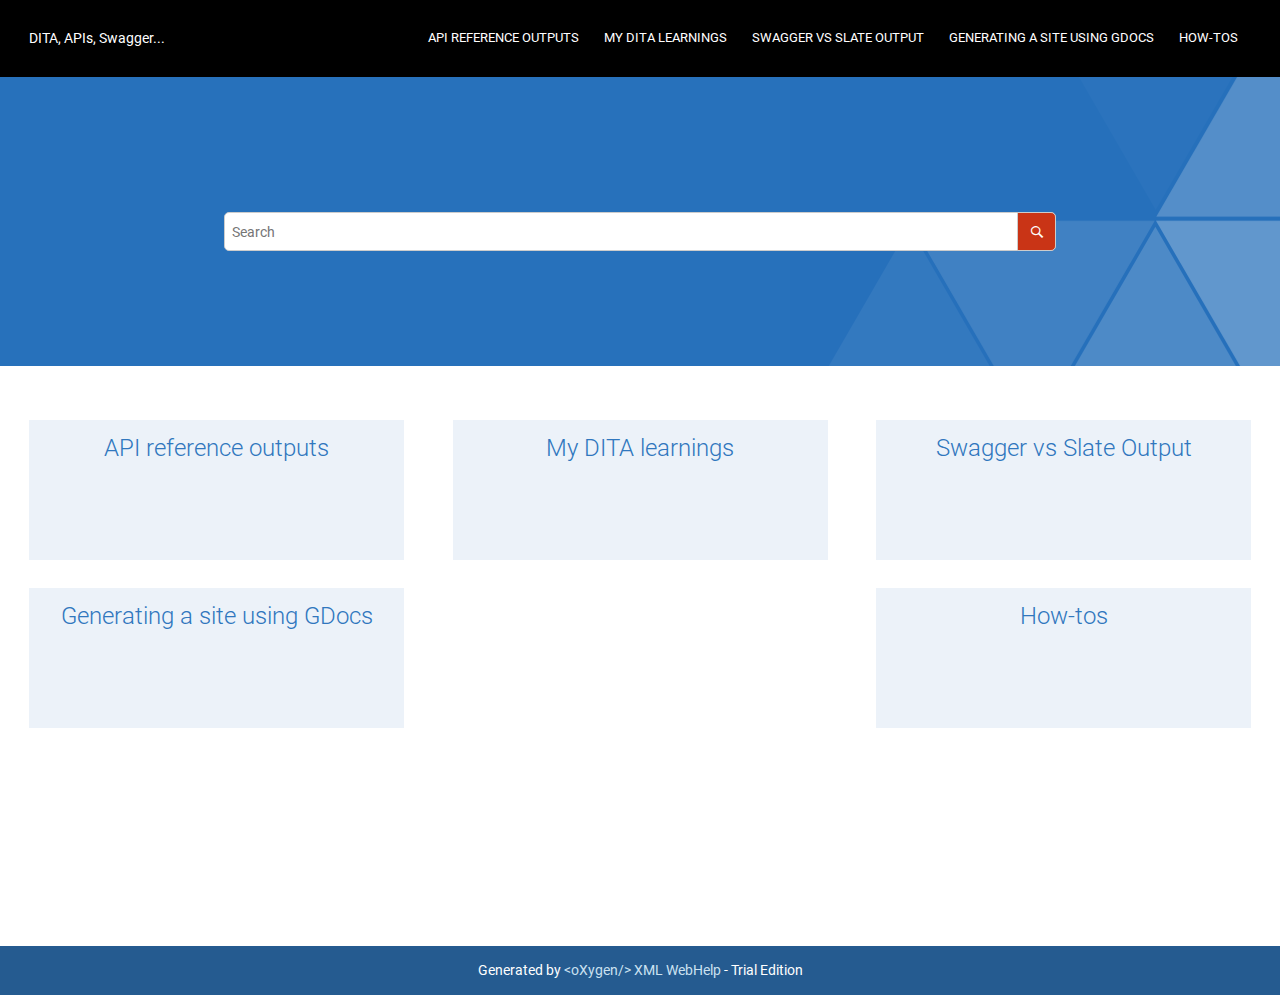
<file: out/webhelp-responsive/oxygen-webhelp/index.html>
<!DOCTYPE html SYSTEM "about:legacy-compat">
<!--
    
Oxygen WebHelp Plugin
Copyright (c) 1998-2018 Syncro Soft SRL, Romania.  All rights reserved.

-->

<html xmlns="http://www.w3.org/1999/xhtml">
    <head>
        <title>WebHelp</title>
			<meta http-equiv="REFRESH" content="0; url=../"/>
    </head>
    <body>            
            Current generated project :            
            <!-- to be generated  -->
<div id="productInfo" style="display:none;">
	<span id="oxy_productid">${webhelp.product.id}</span>
	<span id="oxy_productVersion">${webhelp.product.version}</span>
</div>
<!-- /to be generated  -->
                 
  	<script type="text/javascript">
          var pageSearch = window.location.href;
          var pageWSearch = pageSearch.replace(window.location.search,"");
          pageWSearch = pageWSearch.replace(window.location.hash,"");
          var url=pageWSearch.split("/");
          var newUrl="";
          for ( var i = 0; i < url.length; i++) {
          	if (url[i]=='oxygen-webhelp'){
          		break;
          	}else{    	    		
      				newUrl=newUrl+url[i]+"/";
          	}
      		}    
          document.location=newUrl;
      </script>
    </body>
</html>
</file>
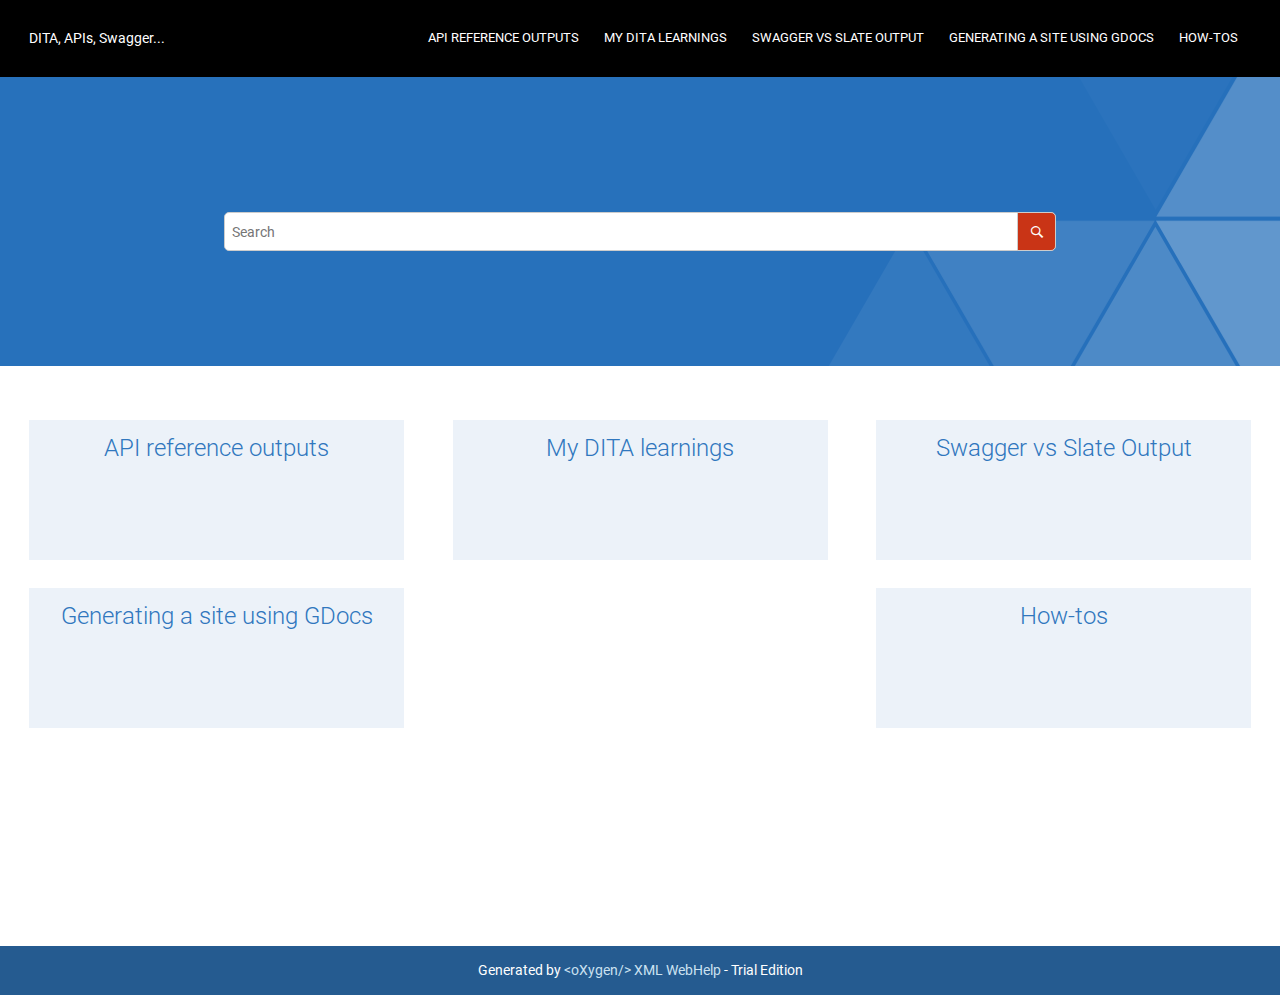
<file: out/webhelp-responsive/oxygen-webhelp/app/search/stemmers/index.html>
<!DOCTYPE html SYSTEM "about:legacy-compat">
<!--
    
Oxygen WebHelp Plugin
Copyright (c) 1998-2016 Syncro Soft SRL, Romania.  All rights reserved.

-->

<html xmlns="http://www.w3.org/1999/xhtml">
    <head>
        <title>WebHelp</title>
			<meta http-equiv="REFRESH" content="0; url=../../"/>        
    </head>
    <body>            
            Current generated project :
            <!-- to be generated  -->
<div id="productInfo" style="display:none;">
	<span id="oxy_productid">@PRODUCT_ID@</span>
	<span id="oxy_productVersion">@PRODUCT_VERSION@</span>
</div>
<!-- /to be generated  -->
                 
	<script type="text/javascript">
        var pageSearch = window.location.href;
        var pageWSearch = pageSearch.replace(window.location.search,"");
        pageWSearch = pageWSearch.replace(window.location.hash,"");
        var url=pageWSearch.split("/");
        var newUrl="";
        for ( var i = 0; i < url.length; i++) {
        	if (url[i]=='oxygen-webhelp'){
        		break;
        	}else{    	    		
    				newUrl=newUrl+url[i]+"/";
        	}
    		}    
        document.location=newUrl;
    </script>
                                              
    </body>
</html>
</file>
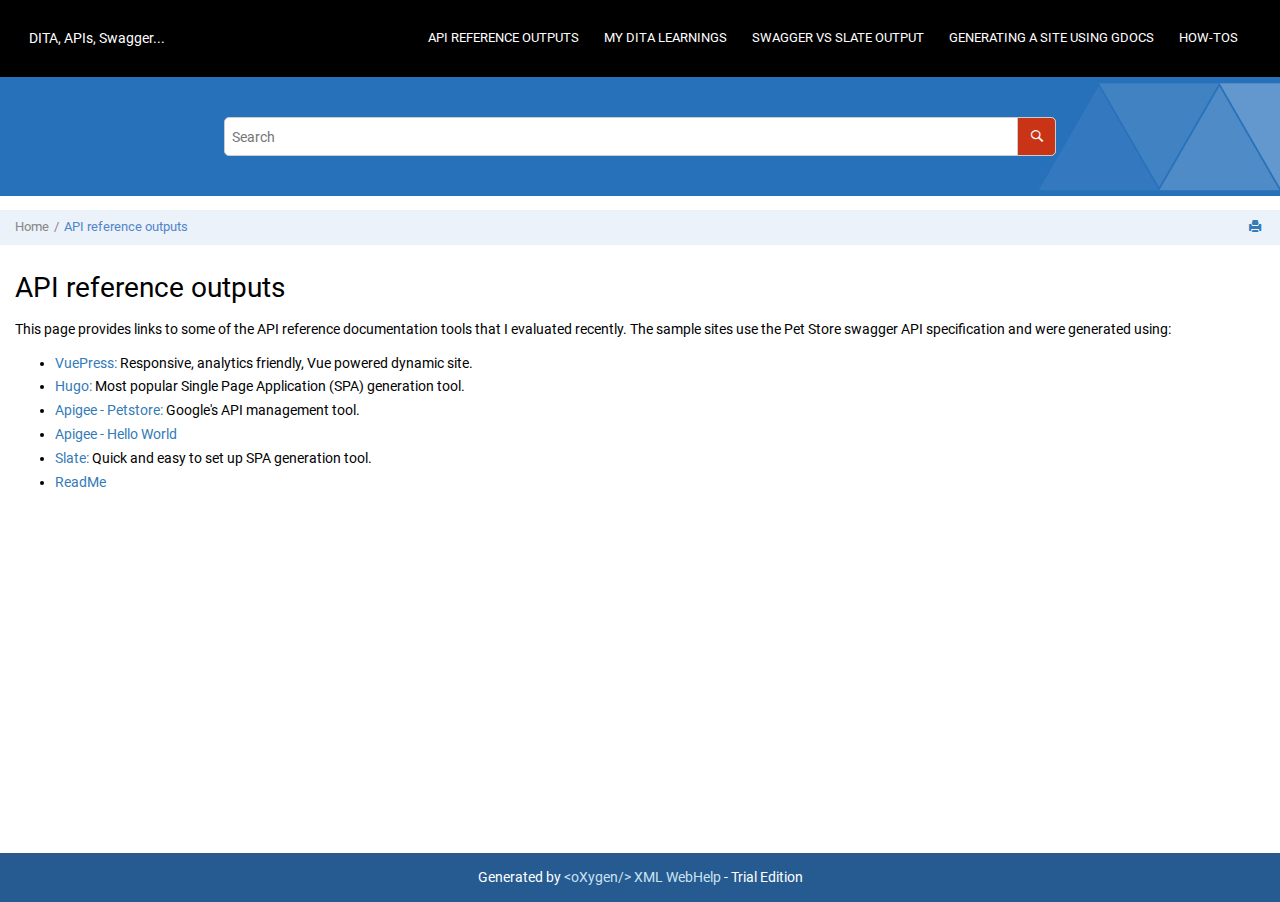
<file: out/webhelp-responsive/apiexamples.html>
<!DOCTYPE html
  SYSTEM "about:legacy-compat">
<html xmlns="http://www.w3.org/1999/xhtml" xmlns:whc="http://www.oxygenxml.com/webhelp/components" xml:lang="en" lang="en" whc:version="22.0">
    <head><meta http-equiv="Content-Type" content="text/html; charset=UTF-8" /><meta name="viewport" content="width=device-width, initial-scale=1.0" /><meta http-equiv="X-UA-Compatible" content="IE=edge,chrome=1" /><meta charset="UTF-8" /><meta name="DC.rights.owner" content="(C) Copyright 2021" /><meta name="copyright" content="(C) Copyright 2021" /><meta name="generator" content="DITA-OT" /><meta name="DC.type" content="concept" /><meta name="description" content="This page provides links to some of the API reference documentation tools that I evaluated recently. The sample sites use the Pet Store swagger API specification and were generated using: VuePress: ..." /><meta name="DC.format" content="HTML5" /><meta name="DC.identifier" content="concept_lrd_r1l_nfb" />        
      <title>API reference outputs</title><!--  Generated with Oxygen version 23.1, build number 2021030117.  --><meta name="wh-path2root" content="" /><meta name="wh-toc-id" content="concept_lrd_r1l_nfb-d172e14" /><meta name="wh-source-relpath" content="apiexamples.dita" /><meta name="wh-out-relpath" content="apiexamples.html" />
    <!-- Latest compiled and minified Bootstrap CSS -->
    <link rel="stylesheet" type="text/css" href="./oxygen-webhelp/lib/bootstrap/css/bootstrap.min.css" />
    
    <link rel="stylesheet" href="./oxygen-webhelp/lib/jquery-ui/jquery-ui.min.css" />
    
    <!-- Template default styles  -->
    <link rel="stylesheet" type="text/css" href="./oxygen-webhelp/app/topic-page.css?buildId=2021030117" />
    
    
    <script type="text/javascript" src="./oxygen-webhelp/lib/jquery/jquery-3.5.1.min.js"><!----></script>
    
    <script data-main="./oxygen-webhelp/app/topic-page.js" src="./oxygen-webhelp/lib/requirejs/require.js"></script>
<link rel="stylesheet" type="text/css" href="oxygen-webhelp/template/oxygen.css?buildId=2021030117" /><link rel="stylesheet" type="text/css" href="oxygen-webhelp/template/notes.css?buildId=2021030117" /></head>

    <body id="concept_lrd_r1l_nfb" class="wh_topic_page frmBody">
        <a href="#wh_topic_body" class="sr-only sr-only-focusable">
            Jump to main content
        </a>
        
        
        
        
        <header class="navbar navbar-default wh_header" whc:version="23.1">
    <div class="container-fluid">
        <div class="wh_header_flex_container navbar-nav navbar-expand-md navbar-dark">
            <div class="wh_logo_and_publication_title_container">
                <div class="wh_logo_and_publication_title">
                    
                    <!--
                            This component will be generated when the next parameters are specified in the transformation scenario:
                            'webhelp.logo.image' and 'webhelp.logo.image.target.url'.
                            See: http://oxygenxml.com/doc/versions/17.1/ug-editor/#topics/dita_webhelp_output.html.
                    -->
                    
                    <div class=" wh_publication_title "><a href="index.html"><span class="booktitle">  <span class="ph mainbooktitle">DITA, APIs, Swagger...</span>  </span></a></div>
                    
                </div>
                
                <!-- The menu button for mobile devices is copied in the output only when the 'webhelp.show.top.menu' parameter is set to 'yes' -->
                <button type="button" data-target="#wh_top_menu_and_indexterms_link" id="wh_menu_mobile_button" data-toggle="collapse" class="navbar-toggler collapsed wh_toggle_button" aria-expanded="false" aria-label="Toggle menu" aria-controls="wh_top_menu_and_indexterms_link">
                    <span class="navbar-toggler-icon"></span>
                </button>
            </div>

            <div class="wh_top_menu_and_indexterms_link collapse navbar-collapse" id="wh_top_menu_and_indexterms_link">
                
                <nav class=" wh_top_menu " aria-label="Menu Container"><ul xmlns:xhtml="http://www.w3.org/1999/xhtml" role="menubar" aria-label="Menu"><li role="menuitem"><span id="concept_lrd_r1l_nfb-d172e14-mi" data-tocid="concept_lrd_r1l_nfb-d172e14" data-state="leaf" class=" topicref " data-id="concept_lrd_r1l_nfb"><span class="title"><a href="apiexamples.html">API reference outputs</a></span></span></li><li role="menuitem"><span id="concept_lrd_r1l_nfb-d172e25-mi" data-tocid="concept_lrd_r1l_nfb-d172e25" data-state="leaf" class=" topicref " data-id="concept_lrd_r1l_nfb"><span class="title"><a href="introduction.html">My DITA learnings</a></span></span></li><li role="menuitem"><span id="concept_zwy_czf_nhb-d172e36-mi" data-tocid="concept_zwy_czf_nhb-d172e36" data-state="leaf" class=" topicref " data-id="concept_zwy_czf_nhb"><span class="title"><a href="swaggervsslate.html">Swagger vs Slate Output </a></span></span></li><li role="menuitem"><span id="concept_rzv_vcg_nhb-d172e47-mi" data-tocid="concept_rzv_vcg_nhb-d172e47" data-state="leaf" class=" topicref " data-id="concept_rzv_vcg_nhb"><span class="title"><a href="librarydemo.html">Generating a site using GDocs</a></span></span></li><li role="menuitem" aria-haspopup="true" aria-expanded="false" class="has-children"><span id="concept_xlk_2bl_nfb-d172e59-mi" data-tocid="concept_xlk_2bl_nfb-d172e59" data-state="not-ready" class=" topicref " data-id="concept_xlk_2bl_nfb"><span class="title"><a href="how-tos.html">How-tos</a></span></span></li></ul></nav>
                
                
            </div>
        </div>
    </div>
</header>
        
        
         
        
        <!-- Search form -->
        <div class=" wh_search_input navbar-form wh_topic_page_search search " role="form">
            
            
            
            <form id="searchForm" method="get" role="search" action="search.html"><div><input type="search" placeholder="Search " class="wh_search_textfield" id="textToSearch" name="searchQuery" aria-label="Search query" required="required" /><button type="submit" class="wh_search_button" aria-label="Search"><span class="search_input_text">Search</span></button></div></form>
            
            
            
        </div>
        
        <div class="container-fluid" id="wh_topic_container">
            <div class="row">

                <nav class="wh_tools d-print-none navbar-expand-md" aria-label="Tools">
                    
                    <div data-tooltip-position="bottom" class=" wh_breadcrumb "><ol xmlns:html="http://www.w3.org/1999/xhtml" class="d-print-none"><li><span class="home"><a href="index.html"><span>Home</span></a></span></li><li class="active"><span class="topicref" data-id="concept_lrd_r1l_nfb"><span class="title"><a href="apiexamples.html">API reference outputs</a><span class="wh-tooltip"><p xmlns:toc="http://www.oxygenxml.com/ns/webhelp/toc" xmlns:xhtml="http://www.w3.org/1999/xhtml" class="shortdesc"></p></span></span></span></li></ol></div>
                    
                    
                    
                    <div class="wh_right_tools">
                        <button class="wh_hide_highlight" aria-label="Toggle search highlights" title="Toggle search highlights"></button>
                        <button class="webhelp_expand_collapse_sections" data-next-state="collapsed" aria-label="Collapse sections" title="Collapse sections"></button>
                        <div class=" wh_navigation_links "><span id="topic_navigation_links" class="navheader"></span></div>
                        
                        <!-- External resource link -->
                        
                        
                        <div class=" wh_print_link print d-none d-md-inline-block "><button onClick="window.print()" title="Print this page" aria-label="Print this page"></button></div>
                        
                        <!-- Expand/Collapse publishing TOC 
                             The menu button for mobile devices is copied in the output only when the publication TOC is available
                        -->
                        
                    </div>
                    
                </nav>
            </div>
            
            
            
            
            <div class="wh_content_area">
                <div class="row">
                    
                    
                    <div class="col-12" id="wh_topic_body">
                        
                        <div class=" wh_topic_content body "><main role="main"><article role="article" aria-labelledby="ariaid-title1">
    <h1 class="- topic/title title topictitle1" id="ariaid-title1">API reference outputs</h1>

    
    <div class="- topic/body concept/conbody body conbody"><p class="- topic/shortdesc shortdesc"></p>
        <p class="- topic/p p">This page provides links to some of the API reference documentation tools that I evaluated recently. The sample sites use the Pet Store swagger API specification and were generated using:</p>
        <ul class="- topic/ul ul">
            <li class="- topic/li li"><a class="- topic/xref xref" href="https://samuelthomasster.github.io/vuepressdocs/" target="_blank" rel="external noopener">VuePress:</a> Responsive, analytics friendly, Vue powered dynamic site.</li>
            <li class="- topic/li li"><a class="- topic/xref xref" href="https://samuelthomasster.github.io/#swagger-petstore" target="_blank" rel="external noopener">Hugo:</a> Most popular Single Page Application (SPA)
                generation tool.</li>
            <li class="- topic/li li"><a class="- topic/xref xref" href="https://samuelthomas-eval-petstoreapidocs.apigee.io/docs/swagger-petstore-api/1/routes/pets/get" target="_blank" rel="external noopener">Apigee - Petstore:</a> Google's API management
                tool.</li>
            <li class="- topic/li li"><a class="- topic/xref xref" href="https://samuelthomas-eval-helloworld.apigee.io/docs/hello-world/1/routes/get" target="_blank" rel="external noopener">Apigee - Hello World</a></li>
            <li class="- topic/li li"><a class="- topic/xref xref" href="https://samuelthomasster.github.io/apidocs/" target="_blank" rel="external noopener">Slate:</a> Quick and easy to set up SPA generation tool.</li>
            <li class="- topic/li li"><a class="- topic/xref xref" href="https://petstoreapidocs.readme.io/reference#getting-started-with-your-api" target="_blank" rel="external noopener">ReadMe</a></li>
        </ul>

    </div>
</article></main></div>
                        
                        
                        
                        
                        
                        
                        
                    </div>
                    
                </div>
            </div>
            
            
            
        </div> 
        <footer class="navbar navbar-default wh_footer" whc:version="23.1">
  <div class=" footer-container mx-auto ">
    Generated by <a class="oxyFooter" href="http://www.oxygenxml.com/xml_webhelp.html" target="_blank">&lt;oXygen/&gt; XML WebHelp</a> - Trial Edition
  </div>
</footer>
        
        <div id="go2top" class="d-print-none">
            <span class="oxy-icon oxy-icon-up"></span>
        </div>
        
        <!-- The modal container for images -->
        <div id="modal_img_large" class="modal">
            <span class="close oxy-icon oxy-icon-remove"></span>
            <!-- Modal Content (The Image) -->
            <img class="modal-content" id="modal-img" alt="" />
            <!-- Modal Caption (Image Text) -->
            <div id="caption"></div>
        </div>
        
        
        
    </body>
</html>
</file>
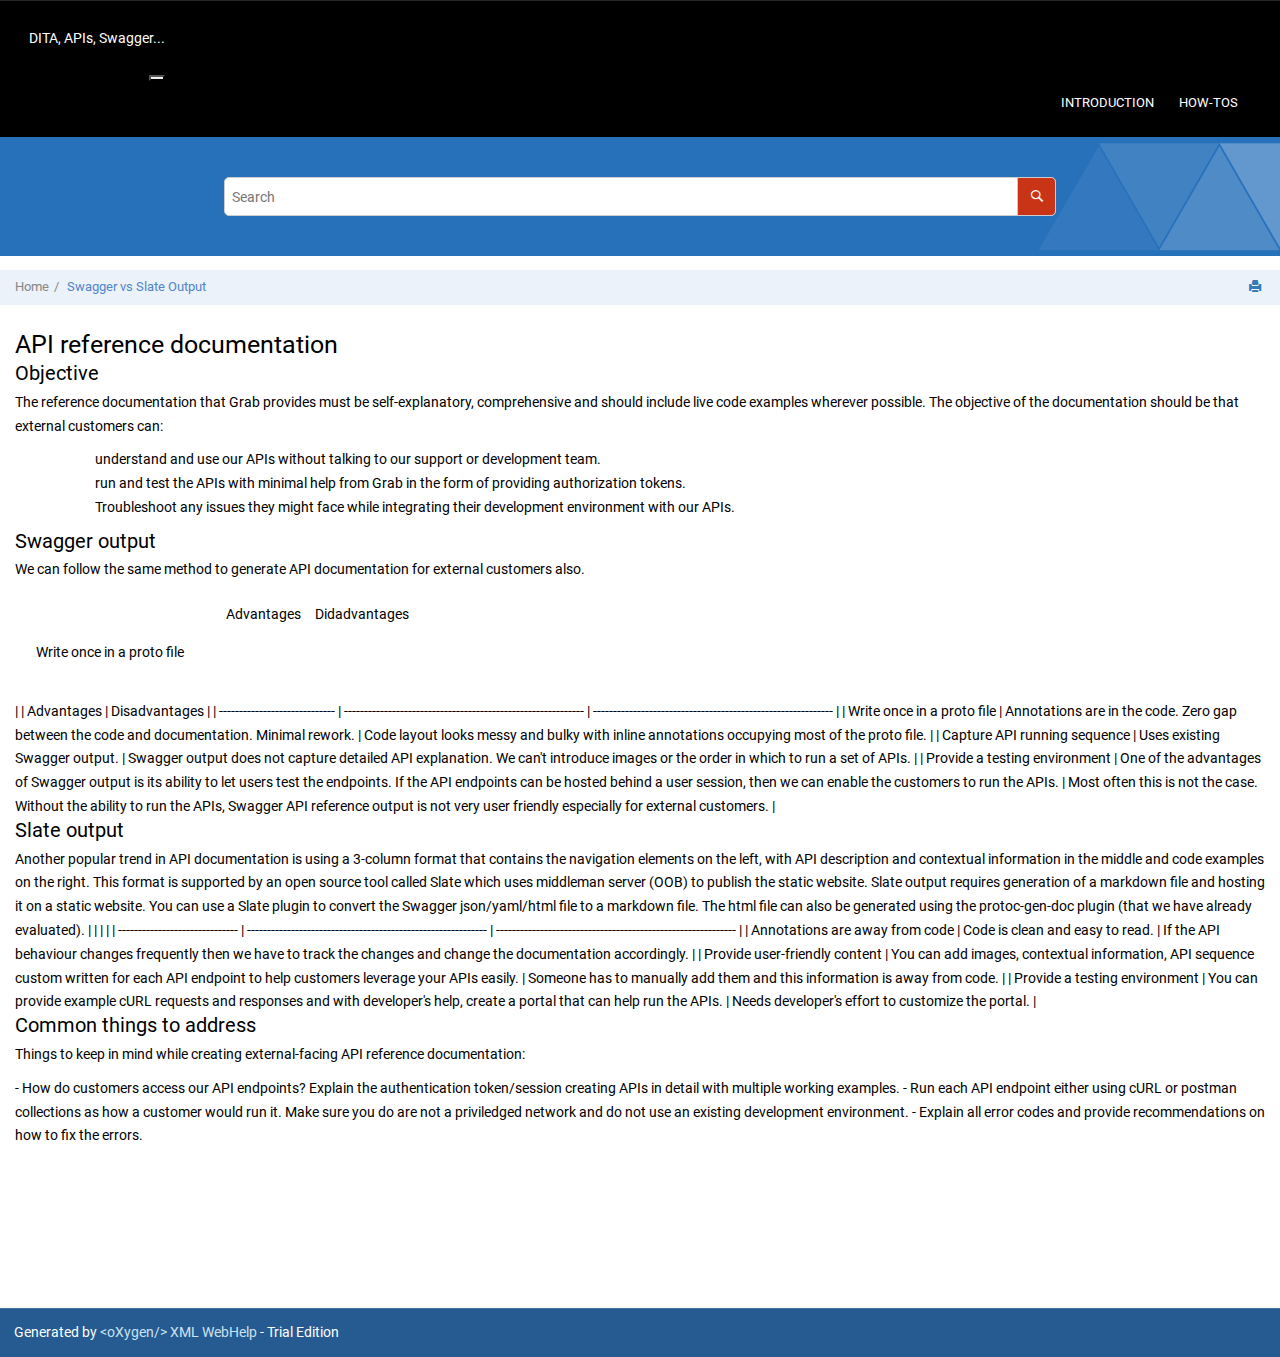
<file: out/webhelp-responsive/apiswaggervsslate.html>
<!DOCTYPE html
  PUBLIC "" "about:legacy-compat">
<html xmlns="http://www.w3.org/1999/xhtml" xmlns:whc="http://www.oxygenxml.com/webhelp/components" xml:lang="en" lang="en">
    <head><meta http-equiv="Content-Type" content="text/html; charset=UTF-8" /><meta name="viewport" content="width=device-width, initial-scale=1.0" /><meta charset="UTF-8" /><meta name="copyright" content="(C) Copyright 2018" /><meta name="DC.rights.owner" content="(C) Copyright 2018" /><meta name="DC.Type" content="concept" /><meta name="description" content="This page captures some of my DITA learnings in the hopes of helping others use DITA. DITA is a framework that helps writers contribute to a specific writing project even if they are in different ..." /><meta name="DC.Format" content="XHTML" /><meta name="DC.Identifier" content="concept_lrd_r1l_nfb" />        
      <title>Swagger vs Slate Output</title><!--  Generated with Oxygen version 20.1-SNAPSHOT, build number 2018080803.  --><meta name="wh-path2root" content="" /><meta name="wh-toc-id" content="concept_lrd_r1l_nfb-d66e14" /><link rel="stylesheet" type="text/css" href="./oxygen-webhelp/lib/bootstrap/css/bootstrap.min.css" /><link rel="stylesheet" href="./oxygen-webhelp/lib/bootstrap/css/bootstrap-theme.min.css" /><link rel="stylesheet" href="./oxygen-webhelp/lib/jquery-ui/jquery-ui.min.css" /><link rel="stylesheet" type="text/css" href="./oxygen-webhelp/app/topic-page.css?buildId=2018080803" /><script type="text/javascript" src="./oxygen-webhelp/lib/jquery/jquery-3.1.1.min.js"><!----></script><script data-main="./oxygen-webhelp/app/topic-page.js" src="./oxygen-webhelp/lib/requirejs/require.js"></script><link rel="stylesheet" type="text/css" href="oxygen-webhelp/template/oxygen.css?buildId=2018080803" /></head>

    <body id="swaggervsslate" class="wh_topic_page frmBody">
        <a href="#wh_topic_body" class="sr-only sr-only-focusable">Jump to main content</a>
        <!-- EXM-36950 - Expand the args.hdr parameter here -->
        
        
        
        <header class="navbar navbar-default wh_header">
    <div class="container-fluid">
        <div class="wh_header_flex_container">
            <div class="wh_logo_and_publication_title_container">
                <div class="wh_logo_and_publication_title">
                    
                    <!--
                            This component will be generated when the next parameters are specified in the transformation scenario:
                            'webhelp.logo.image' and 'webhelp.logo.image.target.url'.
                            See: http://oxygenxml.com/doc/versions/17.1/ug-editor/#topics/dita_webhelp_output.html.
                    -->
                    
                    <div class=" wh_publication_title "><a href="index.html"><span class="booktitle">  <span class="ph mainbooktitle">DITA, APIs, Swagger...</span>  </span></a></div>
                    
                </div>
                
                <!-- The menu button for mobile devices is copied in the output only when the 'webhelp.show.top.menu' parameter is set to 'yes' -->
                <button type="button" data-target="#wh_top_menu_and_indexterms_link" id="wh_menu_mobile_button" data-toggle="collapse" class="navbar-toggle collapsed wh_toggle_button" aria-expanded="false" aria-label="Toggle menu">
                    <span class="icon-bar"></span>
                    <span class="icon-bar"></span>
                    <span class="icon-bar"></span>
                </button>
            </div>

            <div class="wh_top_menu_and_indexterms_link collapse navbar-collapse" id="wh_top_menu_and_indexterms_link">
                
                <nav class=" wh_top_menu "><ul>
   <li><span data-tocid="swaggervsslatef" data-state="leaf" class=" topicref " data-id="swaggervsslate"><span class="title"><a href="introduction.html">Introduction</a></span></span></li>
   <li class="has-children"><span data-tocid="concept_xlk_2bl_nfb-d66e25" data-state="not-ready" class=" topicref " data-id="concept_xlk_2bl_nfb"><span class="title"><a href="how-tos.html">How-tos</a></span></span></li>
</ul></nav>
                
                
            </div>
        </div>
    </div>
</header>
        
        <div class=" wh_search_input "><form id="searchForm" method="get" role="search" action="search.html"><div><input type="search" placeholder="Search " class="wh_search_textfield" id="textToSearch" name="searchQuery" aria-label="Search query" /><button type="submit" class="wh_search_button" aria-label="Search"><span>Search</span></button></div><script><!--
                                    $(document).ready(function () {
                                        $('#searchForm').submit(function (e) {
                                            if ($('.wh_search_textfield').val().length < 1) {
                                                e.preventDefault();
                                            }
                                        });
                                    });
                                --></script></form></div>
        
        <div class="container-fluid">
            <div class="row">

                <nav class="wh_tools hidden-print">
                    <div data-tooltip-position="bottom" class=" wh_breadcrumb "><ol xmlns:html="http://www.w3.org/1999/xhtml" class="hidden-print"><li><span class="home"><a href="index.html"><span>Home</span></a></span></li>
   <li class="active"><span class="topicref" data-id="concept_lrd_r1l_nfb"><span class="title"><a href="apiswaggervsslate.html">Swagger vs Slate Output</a><span class="wh-tooltip">
               
               <p xmlns:xhtml="http://www.w3.org/1999/xhtml" xmlns:toc="http://www.oxygenxml.com/ns/webhelp/toc" class="shortdesc"></p>
               </span></span></span></li>
</ol></div>

                    <div class="wh_right_tools hidden-sm hidden-xs">
                        <div class=" wh_navigation_links "><span id="topic_navigation_links" class="navheader"></span></div>
                        <button class="wh_hide_highlight" aria-label="Toggle search highlights" title="Toggle search highlights"></button>
                        <button class="webhelp_expand_collapse_sections" data-next-state="collapsed" aria-label="Collapse sections" title="Collapse sections"></button>
                        <div class=" wh_print_link print "><button onClick="window.print()" title="Print this page" aria-label="Print this page"></button></div>
                    </div>
                </nav>
            </div>

            <div class="wh_content_area">
                <div class="row">
                    
                    
                    <div class="col-lg-12 col-md-12 col-sm-12 col-xs-12" id="wh_topic_body">
                        <div class=" wh_topic_content body "><main role="main"><article role="article" aria-labelledby="ariaid-title1">
   <h1>API reference documentation</h1>
<h2>
  Objective
</h2>
<p>The reference documentation that Grab provides must be self-explanatory, comprehensive and should include live code examples wherever possible. The objective of the documentation should be that external customers can:</p>
<ul>
<ol>understand and use our APIs without talking to our support or development team.</ol>
<ol>run and test the APIs with minimal help from Grab in the form of providing authorization tokens.</ol>
<ol>Troubleshoot any issues they might face while integrating their development environment with our APIs.</ol>
</ul>
<h2>Swagger output</h2>
<p>We can follow the same method to generate API documentation for external customers also. <p/>
<table>
  <th><td></p></td>
  <th><td>Advantages</td>
     <td>Didadvantages</td>                          
                          </th>
                          <tbody>
                            <td>Write once in a proto file </td>
                          </tbody>
    <td>
</table> 

|                               | Advantages                                                   | Disadvantages                                                |
| ----------------------------- | ------------------------------------------------------------ | ------------------------------------------------------------ |
| Write once in a proto file    | Annotations are in the code. Zero gap between the code and documentation. Minimal rework. | Code layout looks messy and bulky with inline annotations occupying most of the proto file. |
| Capture API running sequence  | Uses existing Swagger output.                                | Swagger output does not capture detailed API explanation. We can't introduce images or the order in which to run a set of APIs. |
| Provide a testing environment | One of the advantages of Swagger output is its ability to let users test the endpoints. If the API endpoints can be hosted behind a user session, then we can enable the customers to run the APIs. | Most often this is not the case. Without the ability to run the APIs, Swagger API reference output is not very user friendly especially for external customers. |

<h2>Slate output</h2>

Another popular trend in API documentation is using a 3-column format that contains the navigation elements on the left, with API description and contextual information in the middle and code examples on the right. This format is supported by an open source tool called Slate which uses middleman server (OOB) to publish the static website.

Slate output requires generation of a markdown file and hosting it on a static website. You can use a Slate plugin to convert the Swagger json/yaml/html file to a markdown file. The html file can also be generated using the protoc-gen-doc plugin (that we have already evaluated).

|                                |                                                              |                                                              |
| ------------------------------ | ------------------------------------------------------------ | ------------------------------------------------------------ |
| Annotations are away from code | Code is clean and easy to read.                              | If the API behaviour changes frequently then we have to track the changes and change the documentation accordingly. |
| Provide user-friendly content  | You can add images, contextual information, API sequence custom written for each API endpoint to help customers leverage your APIs easily. | Someone has to manually add them and this information is away from code. |
| Provide a testing environment  | You can provide example cURL requests and responses and with developer's help, create a portal that can help run the APIs. | Needs developer's effort to customize the portal.            |

<h2>Common things to address</h2>
<p>Things to keep in mind while creating external-facing API reference documentation:</p>

- How do customers access our API endpoints? Explain the authentication token/session creating APIs in detail with multiple working examples.
- Run each API endpoint either using cURL or postman collections as how a customer would run it. Make sure you do are not a priviledged network and do not use an existing development environment.
- Explain all error codes and provide recommendations on how to fix the errors. 
</article></main></div>
                        
                        
                        
                    </div>
                    
                </div>
            </div>
        </div> 
        <footer class="navbar navbar-default wh_footer">
  <div class=" footer-container text-center ">
    Generated by <a class="oxyFooter" href="http://www.oxygenxml.com/xml_webhelp.html" target="_blank">&lt;oXygen/&gt; XML WebHelp</a> - Trial Edition
  </div>
</footer>
        
        <div id="go2top">
            <span class="glyphicon glyphicon-chevron-up"></span>
        </div>
        
        <!-- The modal container for images -->
        <div id="modal_img_large" class="modal">
            <span class="close glyphicon glyphicon-remove"></span>
            <!-- Modal Content (The Image) -->
            <img class="modal-content" id="modal-img" />
            <!-- Modal Caption (Image Text) -->
            <div id="caption"></div>
        </div>
        
        <script src="./oxygen-webhelp/lib/bootstrap/js/bootstrap.min.js" type="text/javascript"></script>
        
    </body>
</file>
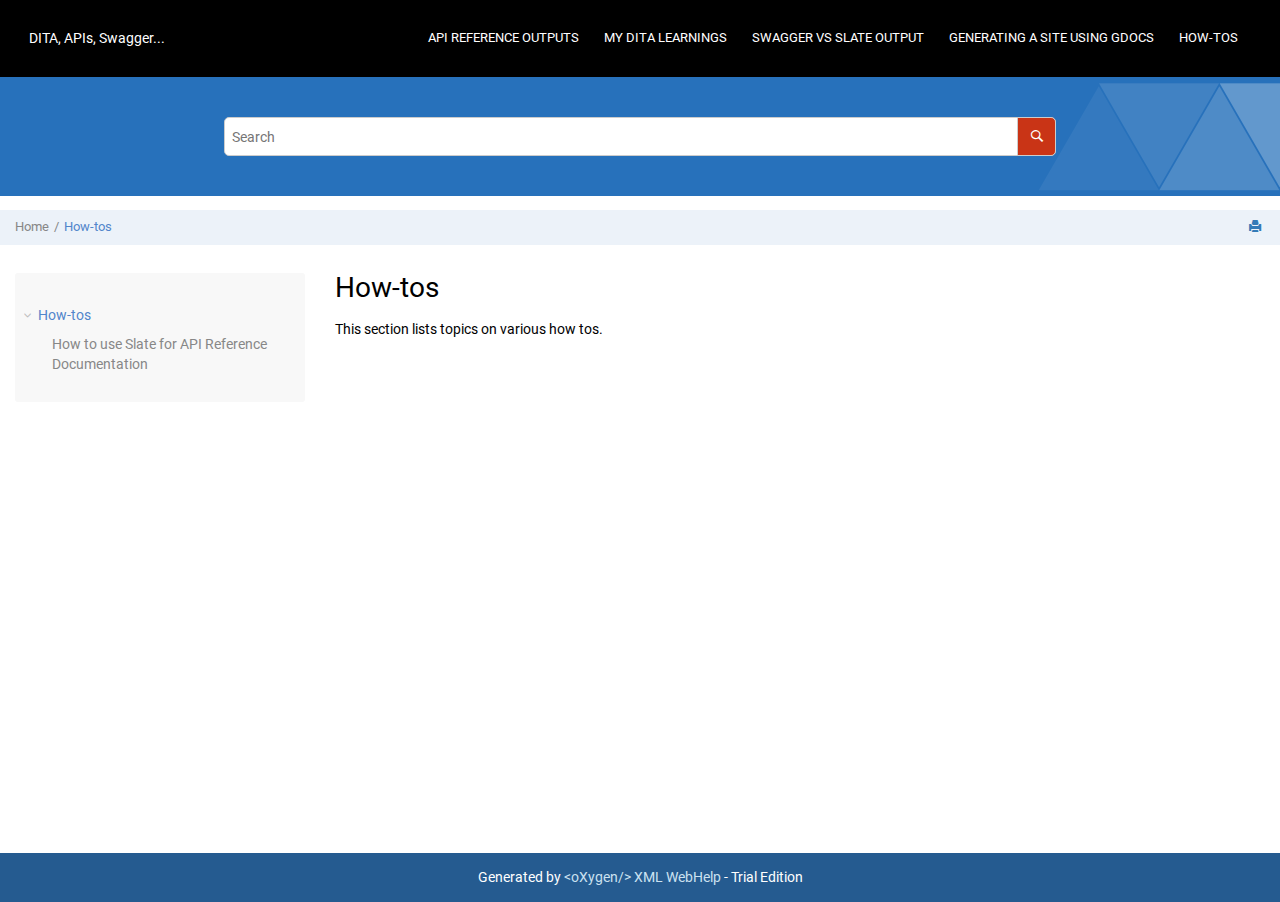
<file: out/webhelp-responsive/how-tos.html>
<!DOCTYPE html
  SYSTEM "about:legacy-compat">
<html xmlns="http://www.w3.org/1999/xhtml" xmlns:whc="http://www.oxygenxml.com/webhelp/components" xml:lang="en" lang="en" whc:version="22.0">
    <head><meta http-equiv="Content-Type" content="text/html; charset=UTF-8" /><meta name="viewport" content="width=device-width, initial-scale=1.0" /><meta http-equiv="X-UA-Compatible" content="IE=edge,chrome=1" /><meta charset="UTF-8" /><meta name="DC.rights.owner" content="(C) Copyright 2021" /><meta name="copyright" content="(C) Copyright 2021" /><meta name="generator" content="DITA-OT" /><meta name="DC.type" content="concept" /><meta name="description" content="This section lists topics on various how tos." /><meta name="DC.relation" scheme="URI" content="howtoslateapi.html" /><meta name="DC.format" content="HTML5" /><meta name="DC.identifier" content="concept_xlk_2bl_nfb" />        
      <title>How-tos</title><!--  Generated with Oxygen version 23.1, build number 2021030117.  --><meta name="wh-path2root" content="" /><meta name="wh-toc-id" content="concept_xlk_2bl_nfb-d172e59" /><meta name="wh-source-relpath" content="how-tos.dita" /><meta name="wh-out-relpath" content="how-tos.html" />
    <!-- Latest compiled and minified Bootstrap CSS -->
    <link rel="stylesheet" type="text/css" href="./oxygen-webhelp/lib/bootstrap/css/bootstrap.min.css" />
    
    <link rel="stylesheet" href="./oxygen-webhelp/lib/jquery-ui/jquery-ui.min.css" />
    
    <!-- Template default styles  -->
    <link rel="stylesheet" type="text/css" href="./oxygen-webhelp/app/topic-page.css?buildId=2021030117" />
    
    
    <script type="text/javascript" src="./oxygen-webhelp/lib/jquery/jquery-3.5.1.min.js"><!----></script>
    
    <script data-main="./oxygen-webhelp/app/topic-page.js" src="./oxygen-webhelp/lib/requirejs/require.js"></script>
<link rel="stylesheet" type="text/css" href="oxygen-webhelp/template/oxygen.css?buildId=2021030117" /><link rel="stylesheet" type="text/css" href="oxygen-webhelp/template/notes.css?buildId=2021030117" /></head>

    <body id="concept_xlk_2bl_nfb" class="wh_topic_page frmBody">
        <a href="#wh_topic_body" class="sr-only sr-only-focusable">
            Jump to main content
        </a>
        
        
        
        
        <header class="navbar navbar-default wh_header" whc:version="23.1">
    <div class="container-fluid">
        <div class="wh_header_flex_container navbar-nav navbar-expand-md navbar-dark">
            <div class="wh_logo_and_publication_title_container">
                <div class="wh_logo_and_publication_title">
                    
                    <!--
                            This component will be generated when the next parameters are specified in the transformation scenario:
                            'webhelp.logo.image' and 'webhelp.logo.image.target.url'.
                            See: http://oxygenxml.com/doc/versions/17.1/ug-editor/#topics/dita_webhelp_output.html.
                    -->
                    
                    <div class=" wh_publication_title "><a href="index.html"><span class="booktitle">  <span class="ph mainbooktitle">DITA, APIs, Swagger...</span>  </span></a></div>
                    
                </div>
                
                <!-- The menu button for mobile devices is copied in the output only when the 'webhelp.show.top.menu' parameter is set to 'yes' -->
                <button type="button" data-target="#wh_top_menu_and_indexterms_link" id="wh_menu_mobile_button" data-toggle="collapse" class="navbar-toggler collapsed wh_toggle_button" aria-expanded="false" aria-label="Toggle menu" aria-controls="wh_top_menu_and_indexterms_link">
                    <span class="navbar-toggler-icon"></span>
                </button>
            </div>

            <div class="wh_top_menu_and_indexterms_link collapse navbar-collapse" id="wh_top_menu_and_indexterms_link">
                
                <nav class=" wh_top_menu " aria-label="Menu Container"><ul xmlns:xhtml="http://www.w3.org/1999/xhtml" role="menubar" aria-label="Menu"><li role="menuitem"><span id="concept_lrd_r1l_nfb-d172e14-mi" data-tocid="concept_lrd_r1l_nfb-d172e14" data-state="leaf" class=" topicref " data-id="concept_lrd_r1l_nfb"><span class="title"><a href="apiexamples.html">API reference outputs</a></span></span></li><li role="menuitem"><span id="concept_lrd_r1l_nfb-d172e25-mi" data-tocid="concept_lrd_r1l_nfb-d172e25" data-state="leaf" class=" topicref " data-id="concept_lrd_r1l_nfb"><span class="title"><a href="introduction.html">My DITA learnings</a></span></span></li><li role="menuitem"><span id="concept_zwy_czf_nhb-d172e36-mi" data-tocid="concept_zwy_czf_nhb-d172e36" data-state="leaf" class=" topicref " data-id="concept_zwy_czf_nhb"><span class="title"><a href="swaggervsslate.html">Swagger vs Slate Output </a></span></span></li><li role="menuitem"><span id="concept_rzv_vcg_nhb-d172e47-mi" data-tocid="concept_rzv_vcg_nhb-d172e47" data-state="leaf" class=" topicref " data-id="concept_rzv_vcg_nhb"><span class="title"><a href="librarydemo.html">Generating a site using GDocs</a></span></span></li><li role="menuitem" aria-haspopup="true" aria-expanded="false" class="has-children"><span id="concept_xlk_2bl_nfb-d172e59-mi" data-tocid="concept_xlk_2bl_nfb-d172e59" data-state="not-ready" class=" topicref " data-id="concept_xlk_2bl_nfb"><span class="title"><a href="how-tos.html">How-tos</a></span></span></li></ul></nav>
                
                
            </div>
        </div>
    </div>
</header>
        
        
         
        
        <!-- Search form -->
        <div class=" wh_search_input navbar-form wh_topic_page_search search " role="form">
            
            
            
            <form id="searchForm" method="get" role="search" action="search.html"><div><input type="search" placeholder="Search " class="wh_search_textfield" id="textToSearch" name="searchQuery" aria-label="Search query" required="required" /><button type="submit" class="wh_search_button" aria-label="Search"><span class="search_input_text">Search</span></button></div></form>
            
            
            
        </div>
        
        <div class="container-fluid" id="wh_topic_container">
            <div class="row">

                <nav class="wh_tools d-print-none navbar-expand-md" aria-label="Tools">
                    
                    <div data-tooltip-position="bottom" class=" wh_breadcrumb "><ol xmlns:html="http://www.w3.org/1999/xhtml" class="d-print-none"><li><span class="home"><a href="index.html"><span>Home</span></a></span></li><li class="active"><span class="topicref" data-id="concept_xlk_2bl_nfb"><span class="title"><a href="how-tos.html">How-tos</a><span class="wh-tooltip"><p xmlns:toc="http://www.oxygenxml.com/ns/webhelp/toc" xmlns:xhtml="http://www.w3.org/1999/xhtml" class="shortdesc"></p></span></span></span></li></ol></div>
                    
                    
                    
                    <div class="wh_right_tools">
                        <button class="wh_hide_highlight" aria-label="Toggle search highlights" title="Toggle search highlights"></button>
                        <button class="webhelp_expand_collapse_sections" data-next-state="collapsed" aria-label="Collapse sections" title="Collapse sections"></button>
                        <div class=" wh_navigation_links "><span id="topic_navigation_links" class="navheader"></span></div>
                        
                        <!-- External resource link -->
                        
                        
                        <div class=" wh_print_link print d-none d-md-inline-block "><button onClick="window.print()" title="Print this page" aria-label="Print this page"></button></div>
                        
                        <!-- Expand/Collapse publishing TOC 
                             The menu button for mobile devices is copied in the output only when the publication TOC is available
                        -->
                        <button type="button" data-target="#wh_publication_toc" id="wh_toc_button" data-toggle="collapse" class="custom-toggler navbar-toggler collapsed wh_toggle_button navbar-light" aria-expanded="false" aria-label="Toggle publishing table of content" aria-controls="wh_publication_toc">
                            <span class="navbar-toggler-icon"></span>
                        </button>
                    </div>
                    
                </nav>
            </div>
            
            
            
            
            <div class="wh_content_area">
                <div class="row">
                    
                        
                        <nav id="wh_publication_toc" class="collapse col-lg-3 col-md-3 col-sm-12 d-md-block d-print-none" aria-label="Table of Contents Container">
                            <div class=" wh_publication_toc " data-tooltip-position="right"><ul role="tree" aria-label="Table of Contents"><span class="expand-button-action-labels"><span id="button-expand-action" aria-label="Expand"></span><span id="button-collapse-action" aria-label="Collapse"></span><span id="button-pending-action" aria-label="Pending"></span></span><li role="treeitem" aria-expanded="true" class="active"><span data-tocid="concept_xlk_2bl_nfb-d172e59" class="topicref" data-id="concept_xlk_2bl_nfb" data-state="expanded"><span role="button" tabindex="0" aria-labelledby="button-collapse-action concept_xlk_2bl_nfb-d172e59-link" class="wh-expand-btn"></span><span class="title"><a href="how-tos.html" id="concept_xlk_2bl_nfb-d172e59-link">How-tos</a><span class="wh-tooltip"><p xmlns:toc="http://www.oxygenxml.com/ns/webhelp/toc" xmlns:xhtml="http://www.w3.org/1999/xhtml" class="shortdesc"></p></span></span></span><ul role="group" class="navbar-nav nav-list"><li role="treeitem"><span data-tocid="task_mb5_f2l_nfb-d172e69" class="topicref" data-id="task_mb5_f2l_nfb" data-state="leaf"><span role="button" class="wh-expand-btn"></span><span class="title"><a href="howtoslateapi.html" id="task_mb5_f2l_nfb-d172e69-link">How to use Slate for API Reference Documentation</a><span class="wh-tooltip"><p xmlns:toc="http://www.oxygenxml.com/ns/webhelp/toc" xmlns:xhtml="http://www.w3.org/1999/xhtml" class="shortdesc">Lists the high-level steps to use Slate for your API reference         documentation</p></span></span></span></li></ul></li></ul></div>
                        </nav>
                        
                    
                    
                    <div class="col-lg-9 col-md-9 col-sm-12" id="wh_topic_body">
                        
                        <div class=" wh_topic_content body "><main role="main"><article role="article" aria-labelledby="ariaid-title1">
    <h1 class="- topic/title title topictitle1" id="ariaid-title1">How-tos</h1>
    
    <div class="- topic/body concept/conbody body conbody"><p class="- topic/shortdesc shortdesc"></p>
        <p class="- topic/p p">This section lists topics on various how tos.</p>
    </div>
</article></main></div>
                        
                        
                        
                        
                        
                        
                        
                    </div>
                    
                </div>
            </div>
            
            
            
        </div> 
        <footer class="navbar navbar-default wh_footer" whc:version="23.1">
  <div class=" footer-container mx-auto ">
    Generated by <a class="oxyFooter" href="http://www.oxygenxml.com/xml_webhelp.html" target="_blank">&lt;oXygen/&gt; XML WebHelp</a> - Trial Edition
  </div>
</footer>
        
        <div id="go2top" class="d-print-none">
            <span class="oxy-icon oxy-icon-up"></span>
        </div>
        
        <!-- The modal container for images -->
        <div id="modal_img_large" class="modal">
            <span class="close oxy-icon oxy-icon-remove"></span>
            <!-- Modal Content (The Image) -->
            <img class="modal-content" id="modal-img" alt="" />
            <!-- Modal Caption (Image Text) -->
            <div id="caption"></div>
        </div>
        
        
        
    </body>
</html>
</file>
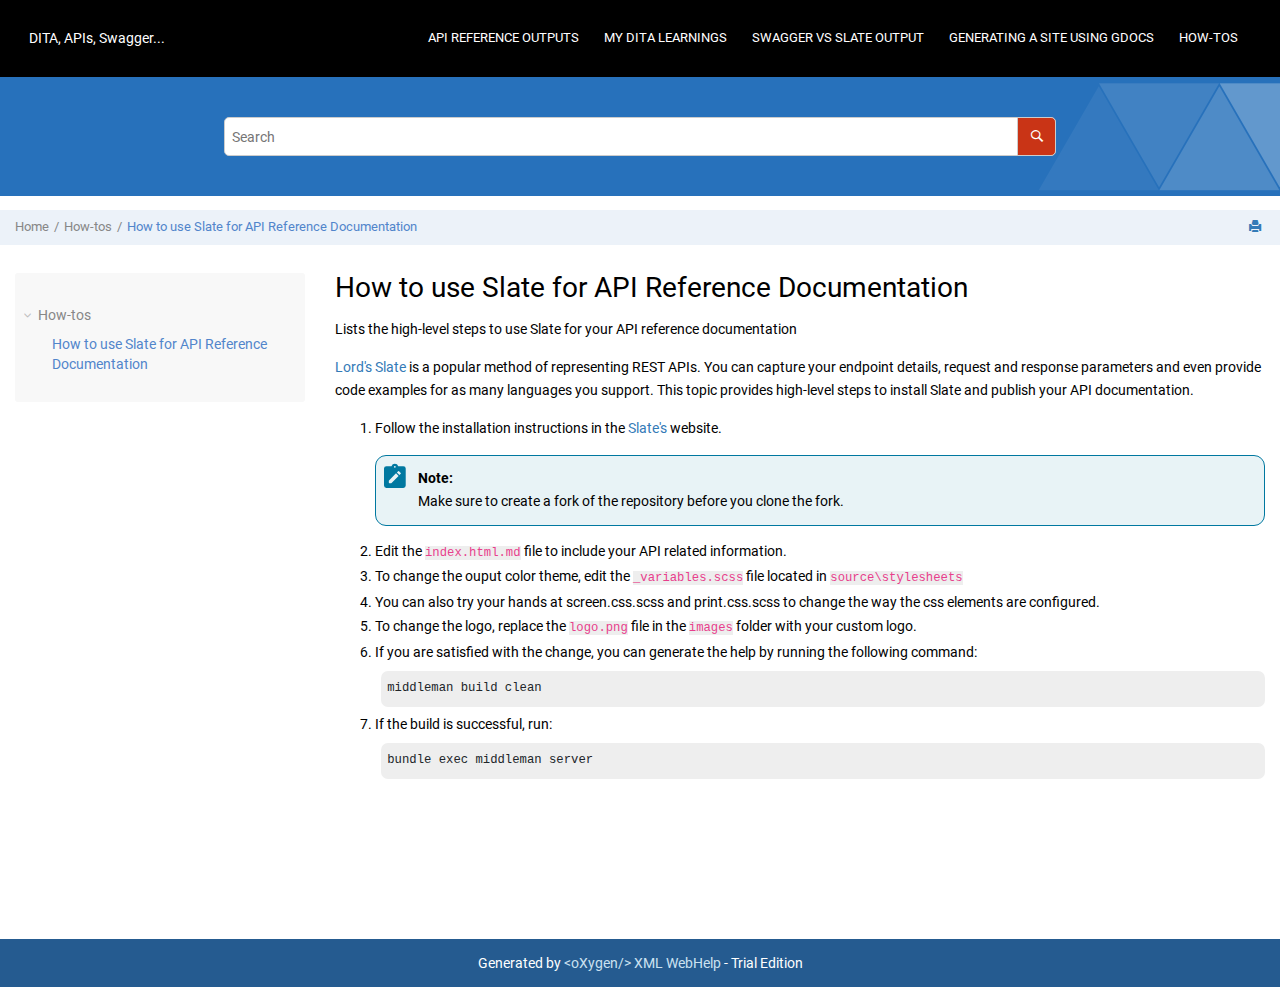
<file: out/webhelp-responsive/howtoslateapi.html>
<!DOCTYPE html
  SYSTEM "about:legacy-compat">
<html xmlns="http://www.w3.org/1999/xhtml" xmlns:whc="http://www.oxygenxml.com/webhelp/components" xml:lang="en" lang="en" whc:version="22.0">
    <head><meta http-equiv="Content-Type" content="text/html; charset=UTF-8" /><meta name="viewport" content="width=device-width, initial-scale=1.0" /><meta http-equiv="X-UA-Compatible" content="IE=edge,chrome=1" /><meta charset="UTF-8" /><meta name="DC.rights.owner" content="(C) Copyright 2021" /><meta name="copyright" content="(C) Copyright 2021" /><meta name="generator" content="DITA-OT" /><meta name="DC.type" content="task" /><meta name="description" content="Lists the high-level steps to use Slate for your API reference documentation" /><meta name="DC.relation" scheme="URI" content="how-tos.html" /><meta name="DC.format" content="HTML5" /><meta name="DC.identifier" content="task_mb5_f2l_nfb" />        
      <title>How to use Slate for API Reference Documentation</title><!--  Generated with Oxygen version 23.1, build number 2021030117.  --><meta name="wh-path2root" content="" /><meta name="wh-toc-id" content="task_mb5_f2l_nfb-d172e69" /><meta name="wh-source-relpath" content="howtoslateapi.dita" /><meta name="wh-out-relpath" content="howtoslateapi.html" />
    <!-- Latest compiled and minified Bootstrap CSS -->
    <link rel="stylesheet" type="text/css" href="./oxygen-webhelp/lib/bootstrap/css/bootstrap.min.css" />
    
    <link rel="stylesheet" href="./oxygen-webhelp/lib/jquery-ui/jquery-ui.min.css" />
    
    <!-- Template default styles  -->
    <link rel="stylesheet" type="text/css" href="./oxygen-webhelp/app/topic-page.css?buildId=2021030117" />
    
    
    <script type="text/javascript" src="./oxygen-webhelp/lib/jquery/jquery-3.5.1.min.js"><!----></script>
    
    <script data-main="./oxygen-webhelp/app/topic-page.js" src="./oxygen-webhelp/lib/requirejs/require.js"></script>
<link rel="stylesheet" type="text/css" href="oxygen-webhelp/template/oxygen.css?buildId=2021030117" /><link rel="stylesheet" type="text/css" href="oxygen-webhelp/template/notes.css?buildId=2021030117" /></head>

    <body id="task_mb5_f2l_nfb" class="wh_topic_page frmBody">
        <a href="#wh_topic_body" class="sr-only sr-only-focusable">
            Jump to main content
        </a>
        
        
        
        
        <header class="navbar navbar-default wh_header" whc:version="23.1">
    <div class="container-fluid">
        <div class="wh_header_flex_container navbar-nav navbar-expand-md navbar-dark">
            <div class="wh_logo_and_publication_title_container">
                <div class="wh_logo_and_publication_title">
                    
                    <!--
                            This component will be generated when the next parameters are specified in the transformation scenario:
                            'webhelp.logo.image' and 'webhelp.logo.image.target.url'.
                            See: http://oxygenxml.com/doc/versions/17.1/ug-editor/#topics/dita_webhelp_output.html.
                    -->
                    
                    <div class=" wh_publication_title "><a href="index.html"><span class="booktitle">  <span class="ph mainbooktitle">DITA, APIs, Swagger...</span>  </span></a></div>
                    
                </div>
                
                <!-- The menu button for mobile devices is copied in the output only when the 'webhelp.show.top.menu' parameter is set to 'yes' -->
                <button type="button" data-target="#wh_top_menu_and_indexterms_link" id="wh_menu_mobile_button" data-toggle="collapse" class="navbar-toggler collapsed wh_toggle_button" aria-expanded="false" aria-label="Toggle menu" aria-controls="wh_top_menu_and_indexterms_link">
                    <span class="navbar-toggler-icon"></span>
                </button>
            </div>

            <div class="wh_top_menu_and_indexterms_link collapse navbar-collapse" id="wh_top_menu_and_indexterms_link">
                
                <nav class=" wh_top_menu " aria-label="Menu Container"><ul xmlns:xhtml="http://www.w3.org/1999/xhtml" role="menubar" aria-label="Menu"><li role="menuitem"><span id="concept_lrd_r1l_nfb-d172e14-mi" data-tocid="concept_lrd_r1l_nfb-d172e14" data-state="leaf" class=" topicref " data-id="concept_lrd_r1l_nfb"><span class="title"><a href="apiexamples.html">API reference outputs</a></span></span></li><li role="menuitem"><span id="concept_lrd_r1l_nfb-d172e25-mi" data-tocid="concept_lrd_r1l_nfb-d172e25" data-state="leaf" class=" topicref " data-id="concept_lrd_r1l_nfb"><span class="title"><a href="introduction.html">My DITA learnings</a></span></span></li><li role="menuitem"><span id="concept_zwy_czf_nhb-d172e36-mi" data-tocid="concept_zwy_czf_nhb-d172e36" data-state="leaf" class=" topicref " data-id="concept_zwy_czf_nhb"><span class="title"><a href="swaggervsslate.html">Swagger vs Slate Output </a></span></span></li><li role="menuitem"><span id="concept_rzv_vcg_nhb-d172e47-mi" data-tocid="concept_rzv_vcg_nhb-d172e47" data-state="leaf" class=" topicref " data-id="concept_rzv_vcg_nhb"><span class="title"><a href="librarydemo.html">Generating a site using GDocs</a></span></span></li><li role="menuitem" aria-haspopup="true" aria-expanded="false" class="has-children"><span id="concept_xlk_2bl_nfb-d172e59-mi" data-tocid="concept_xlk_2bl_nfb-d172e59" data-state="not-ready" class=" topicref " data-id="concept_xlk_2bl_nfb"><span class="title"><a href="how-tos.html">How-tos</a></span></span></li></ul></nav>
                
                
            </div>
        </div>
    </div>
</header>
        
        
         
        
        <!-- Search form -->
        <div class=" wh_search_input navbar-form wh_topic_page_search search " role="form">
            
            
            
            <form id="searchForm" method="get" role="search" action="search.html"><div><input type="search" placeholder="Search " class="wh_search_textfield" id="textToSearch" name="searchQuery" aria-label="Search query" required="required" /><button type="submit" class="wh_search_button" aria-label="Search"><span class="search_input_text">Search</span></button></div></form>
            
            
            
        </div>
        
        <div class="container-fluid" id="wh_topic_container">
            <div class="row">

                <nav class="wh_tools d-print-none navbar-expand-md" aria-label="Tools">
                    
                    <div data-tooltip-position="bottom" class=" wh_breadcrumb "><ol xmlns:html="http://www.w3.org/1999/xhtml" class="d-print-none"><li><span class="home"><a href="index.html"><span>Home</span></a></span></li><li><span class="topicref" data-id="concept_xlk_2bl_nfb"><span class="title"><a href="how-tos.html">How-tos</a><span class="wh-tooltip"><p xmlns:toc="http://www.oxygenxml.com/ns/webhelp/toc" xmlns:xhtml="http://www.w3.org/1999/xhtml" class="shortdesc"></p></span></span></span></li><li class="active"><span class="topicref" data-id="task_mb5_f2l_nfb"><span class="title"><a href="howtoslateapi.html">How to use Slate for API Reference Documentation</a><span class="wh-tooltip"><p xmlns:toc="http://www.oxygenxml.com/ns/webhelp/toc" xmlns:xhtml="http://www.w3.org/1999/xhtml" class="shortdesc">Lists the high-level steps to use Slate for your API reference         documentation</p></span></span></span></li></ol></div>
                    
                    
                    
                    <div class="wh_right_tools">
                        <button class="wh_hide_highlight" aria-label="Toggle search highlights" title="Toggle search highlights"></button>
                        <button class="webhelp_expand_collapse_sections" data-next-state="collapsed" aria-label="Collapse sections" title="Collapse sections"></button>
                        <div class=" wh_navigation_links "><span id="topic_navigation_links" class="navheader">
  </span></div>
                        
                        <!-- External resource link -->
                        
                        
                        <div class=" wh_print_link print d-none d-md-inline-block "><button onClick="window.print()" title="Print this page" aria-label="Print this page"></button></div>
                        
                        <!-- Expand/Collapse publishing TOC 
                             The menu button for mobile devices is copied in the output only when the publication TOC is available
                        -->
                        <button type="button" data-target="#wh_publication_toc" id="wh_toc_button" data-toggle="collapse" class="custom-toggler navbar-toggler collapsed wh_toggle_button navbar-light" aria-expanded="false" aria-label="Toggle publishing table of content" aria-controls="wh_publication_toc">
                            <span class="navbar-toggler-icon"></span>
                        </button>
                    </div>
                    
                </nav>
            </div>
            
            
            
            
            <div class="wh_content_area">
                <div class="row">
                    
                        
                        <nav id="wh_publication_toc" class="collapse col-lg-3 col-md-3 col-sm-12 d-md-block d-print-none" aria-label="Table of Contents Container">
                            <div class=" wh_publication_toc " data-tooltip-position="right"><ul role="tree" aria-label="Table of Contents"><span class="expand-button-action-labels"><span id="button-expand-action" aria-label="Expand"></span><span id="button-collapse-action" aria-label="Collapse"></span><span id="button-pending-action" aria-label="Pending"></span></span><li role="treeitem" aria-expanded="true"><span data-tocid="concept_xlk_2bl_nfb-d172e59" class="topicref" data-id="concept_xlk_2bl_nfb" data-state="expanded"><span role="button" tabindex="0" aria-labelledby="button-collapse-action concept_xlk_2bl_nfb-d172e59-link" class="wh-expand-btn"></span><span class="title"><a href="how-tos.html" id="concept_xlk_2bl_nfb-d172e59-link">How-tos</a><span class="wh-tooltip"><p xmlns:toc="http://www.oxygenxml.com/ns/webhelp/toc" xmlns:xhtml="http://www.w3.org/1999/xhtml" class="shortdesc"></p></span></span></span><ul role="group" class="navbar-nav nav-list"><li role="treeitem" class="active"><span data-tocid="task_mb5_f2l_nfb-d172e69" class="topicref" data-id="task_mb5_f2l_nfb" data-state="leaf"><span role="button" class="wh-expand-btn"></span><span class="title"><a href="howtoslateapi.html" id="task_mb5_f2l_nfb-d172e69-link">How to use Slate for API Reference Documentation</a><span class="wh-tooltip"><p xmlns:toc="http://www.oxygenxml.com/ns/webhelp/toc" xmlns:xhtml="http://www.w3.org/1999/xhtml" class="shortdesc">Lists the high-level steps to use Slate for your API reference         documentation</p></span></span></span></li></ul></li></ul></div>
                        </nav>
                        
                    
                    
                    <div class="col-lg-9 col-md-9 col-sm-12" id="wh_topic_body">
                        
                        <div class=" wh_topic_content body "><main role="main"><article role="article" aria-labelledby="ariaid-title1">
    <h1 class="- topic/title title topictitle1" id="ariaid-title1">How to use Slate for API Reference Documentation</h1>
    
    <div class="- topic/body task/taskbody body taskbody"><p class="- topic/shortdesc shortdesc">Lists the high-level steps to use Slate for your API reference
        documentation</p>
        <section class="- topic/section task/context section context">
            <p class="- topic/p p"><a class="- topic/xref xref" href="https://github.com/lord/slate" target="_blank" rel="external noopener">Lord's
                    Slate</a> is a popular method of representing REST APIs. You can capture your
                endpoint details, request and response parameters and even provide code examples for
                as many languages you support. This topic provides high-level steps to install Slate
                and publish your API documentation.</p>
        </section>
        <section class="- topic/ol task/steps ol steps"><ol class="- topic/ol task/steps ol steps"><li class="- topic/li task/step li step">
                <span class="- topic/ph task/cmd ph cmd">Follow the installation instructions in the <a class="- topic/xref xref" href="https://github.com/lord/slate" target="_blank" rel="external noopener">Slate's</a> website.</span>
                <div class="- topic/itemgroup task/info itemgroup info">
                    <div class="- topic/note note note note_note"><span class="note__title">Note:</span> Make sure to create a fork of the repository before you clone the
                        fork.</div>
                </div>
            </li><li class="- topic/li task/step li step">
                <span class="- topic/ph task/cmd ph cmd">Edit the <code class="+ topic/ph pr-d/codeph ph codeph">index.html.md</code> file to include your API related
                    information.</span>
            </li><li class="- topic/li task/step li step">
                <span class="- topic/ph task/cmd ph cmd">To change the ouput color theme, edit the <code class="+ topic/ph pr-d/codeph ph codeph">_variables.scss</code> file
                    located in <code class="+ topic/ph pr-d/codeph ph codeph">source\stylesheets</code></span>
            </li><li class="- topic/li task/step li step">
                <span class="- topic/ph task/cmd ph cmd">You can also try your hands at screen.css.scss and print.css.scss to change the
                    way the css elements are configured.</span>
            </li><li class="- topic/li task/step li step">
                <span class="- topic/ph task/cmd ph cmd">To change the logo, replace the <code class="+ topic/ph pr-d/codeph ph codeph">logo.png</code> file in the
                        <code class="+ topic/ph pr-d/codeph ph codeph">images</code> folder with your custom logo.</span>
            </li><li class="- topic/li task/step li step">
                <span class="- topic/ph task/cmd ph cmd">If you are satisfied with the change, you can generate the help by running the
                    following command:</span>
                <div class="- topic/itemgroup task/info itemgroup info">
                    <pre class="+ topic/pre pr-d/codeblock pre codeblock"><code>middleman build clean</code></pre>
                </div>
            </li><li class="- topic/li task/step li step">
                <span class="- topic/ph task/cmd ph cmd">If the build is successful, run:</span>
                <div class="- topic/itemgroup task/info itemgroup info">
                    <pre class="+ topic/pre pr-d/codeblock pre codeblock"><code>bundle exec middleman server</code></pre>
                </div>
            </li></ol></section>
    </div>
</article></main></div>
                        
                        
                        
                        
                        
                        
                        
                    </div>
                    
                </div>
            </div>
            
            
            
        </div> 
        <footer class="navbar navbar-default wh_footer" whc:version="23.1">
  <div class=" footer-container mx-auto ">
    Generated by <a class="oxyFooter" href="http://www.oxygenxml.com/xml_webhelp.html" target="_blank">&lt;oXygen/&gt; XML WebHelp</a> - Trial Edition
  </div>
</footer>
        
        <div id="go2top" class="d-print-none">
            <span class="oxy-icon oxy-icon-up"></span>
        </div>
        
        <!-- The modal container for images -->
        <div id="modal_img_large" class="modal">
            <span class="close oxy-icon oxy-icon-remove"></span>
            <!-- Modal Content (The Image) -->
            <img class="modal-content" id="modal-img" alt="" />
            <!-- Modal Caption (Image Text) -->
            <div id="caption"></div>
        </div>
        
        
        
    </body>
</html>
</file>
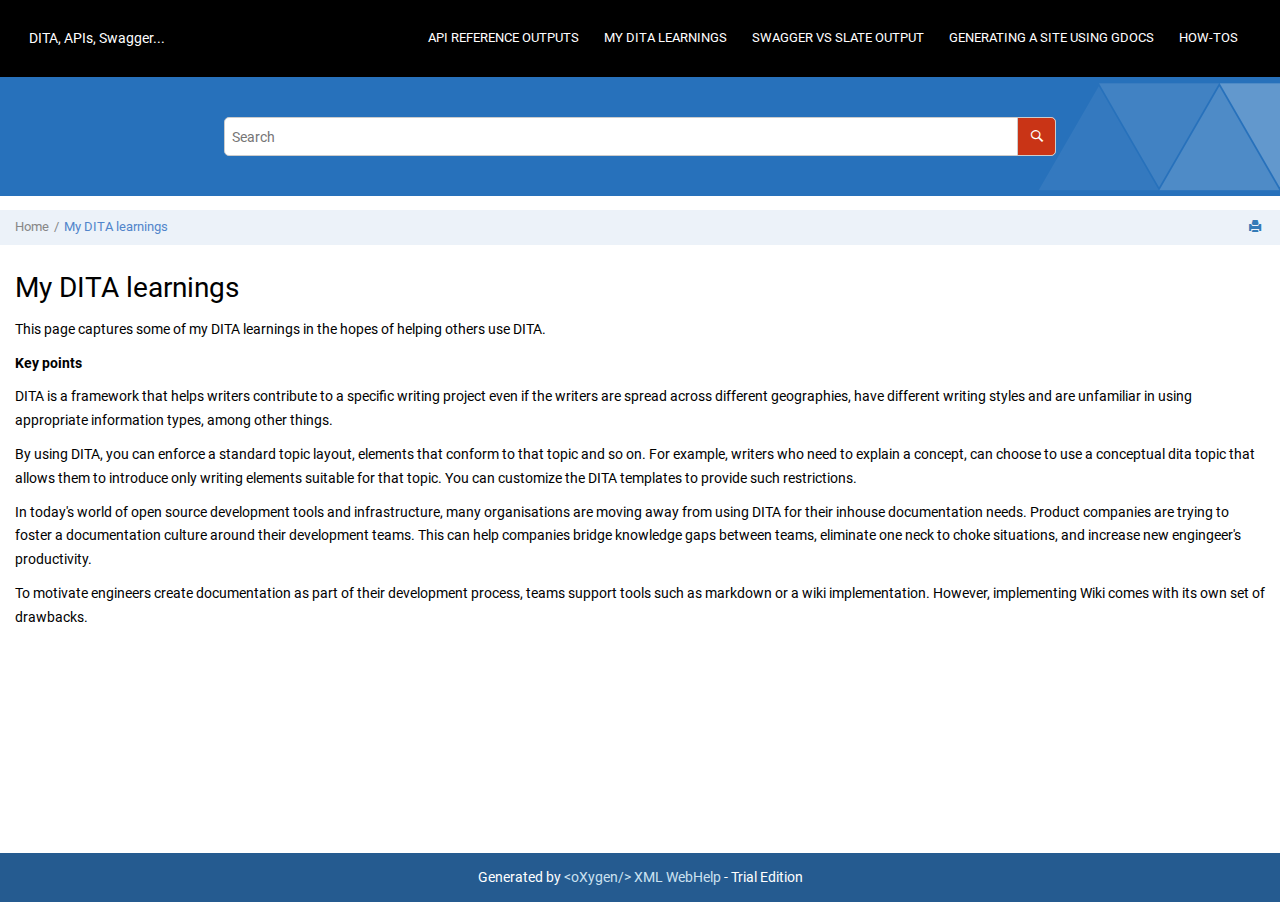
<file: out/webhelp-responsive/introduction.html>
<!DOCTYPE html
  SYSTEM "about:legacy-compat">
<html xmlns="http://www.w3.org/1999/xhtml" xmlns:whc="http://www.oxygenxml.com/webhelp/components" xml:lang="en" lang="en" whc:version="22.0">
    <head><meta http-equiv="Content-Type" content="text/html; charset=UTF-8" /><meta name="viewport" content="width=device-width, initial-scale=1.0" /><meta http-equiv="X-UA-Compatible" content="IE=edge,chrome=1" /><meta charset="UTF-8" /><meta name="DC.rights.owner" content="(C) Copyright 2021" /><meta name="copyright" content="(C) Copyright 2021" /><meta name="generator" content="DITA-OT" /><meta name="DC.type" content="concept" /><meta name="description" content="This page captures some of my DITA learnings in the hopes of helping others use DITA. Key points DITA is a framework that helps writers contribute to a specific writing project even if the writers are ..." /><meta name="DC.format" content="HTML5" /><meta name="DC.identifier" content="concept_lrd_r1l_nfb" />        
      <title>My DITA learnings</title><!--  Generated with Oxygen version 23.1, build number 2021030117.  --><meta name="wh-path2root" content="" /><meta name="wh-toc-id" content="concept_lrd_r1l_nfb-d172e25" /><meta name="wh-source-relpath" content="introduction.dita" /><meta name="wh-out-relpath" content="introduction.html" />
    <!-- Latest compiled and minified Bootstrap CSS -->
    <link rel="stylesheet" type="text/css" href="./oxygen-webhelp/lib/bootstrap/css/bootstrap.min.css" />
    
    <link rel="stylesheet" href="./oxygen-webhelp/lib/jquery-ui/jquery-ui.min.css" />
    
    <!-- Template default styles  -->
    <link rel="stylesheet" type="text/css" href="./oxygen-webhelp/app/topic-page.css?buildId=2021030117" />
    
    
    <script type="text/javascript" src="./oxygen-webhelp/lib/jquery/jquery-3.5.1.min.js"><!----></script>
    
    <script data-main="./oxygen-webhelp/app/topic-page.js" src="./oxygen-webhelp/lib/requirejs/require.js"></script>
<link rel="stylesheet" type="text/css" href="oxygen-webhelp/template/oxygen.css?buildId=2021030117" /><link rel="stylesheet" type="text/css" href="oxygen-webhelp/template/notes.css?buildId=2021030117" /></head>

    <body id="concept_lrd_r1l_nfb" class="wh_topic_page frmBody">
        <a href="#wh_topic_body" class="sr-only sr-only-focusable">
            Jump to main content
        </a>
        
        
        
        
        <header class="navbar navbar-default wh_header" whc:version="23.1">
    <div class="container-fluid">
        <div class="wh_header_flex_container navbar-nav navbar-expand-md navbar-dark">
            <div class="wh_logo_and_publication_title_container">
                <div class="wh_logo_and_publication_title">
                    
                    <!--
                            This component will be generated when the next parameters are specified in the transformation scenario:
                            'webhelp.logo.image' and 'webhelp.logo.image.target.url'.
                            See: http://oxygenxml.com/doc/versions/17.1/ug-editor/#topics/dita_webhelp_output.html.
                    -->
                    
                    <div class=" wh_publication_title "><a href="index.html"><span class="booktitle">  <span class="ph mainbooktitle">DITA, APIs, Swagger...</span>  </span></a></div>
                    
                </div>
                
                <!-- The menu button for mobile devices is copied in the output only when the 'webhelp.show.top.menu' parameter is set to 'yes' -->
                <button type="button" data-target="#wh_top_menu_and_indexterms_link" id="wh_menu_mobile_button" data-toggle="collapse" class="navbar-toggler collapsed wh_toggle_button" aria-expanded="false" aria-label="Toggle menu" aria-controls="wh_top_menu_and_indexterms_link">
                    <span class="navbar-toggler-icon"></span>
                </button>
            </div>

            <div class="wh_top_menu_and_indexterms_link collapse navbar-collapse" id="wh_top_menu_and_indexterms_link">
                
                <nav class=" wh_top_menu " aria-label="Menu Container"><ul xmlns:xhtml="http://www.w3.org/1999/xhtml" role="menubar" aria-label="Menu"><li role="menuitem"><span id="concept_lrd_r1l_nfb-d172e14-mi" data-tocid="concept_lrd_r1l_nfb-d172e14" data-state="leaf" class=" topicref " data-id="concept_lrd_r1l_nfb"><span class="title"><a href="apiexamples.html">API reference outputs</a></span></span></li><li role="menuitem"><span id="concept_lrd_r1l_nfb-d172e25-mi" data-tocid="concept_lrd_r1l_nfb-d172e25" data-state="leaf" class=" topicref " data-id="concept_lrd_r1l_nfb"><span class="title"><a href="introduction.html">My DITA learnings</a></span></span></li><li role="menuitem"><span id="concept_zwy_czf_nhb-d172e36-mi" data-tocid="concept_zwy_czf_nhb-d172e36" data-state="leaf" class=" topicref " data-id="concept_zwy_czf_nhb"><span class="title"><a href="swaggervsslate.html">Swagger vs Slate Output </a></span></span></li><li role="menuitem"><span id="concept_rzv_vcg_nhb-d172e47-mi" data-tocid="concept_rzv_vcg_nhb-d172e47" data-state="leaf" class=" topicref " data-id="concept_rzv_vcg_nhb"><span class="title"><a href="librarydemo.html">Generating a site using GDocs</a></span></span></li><li role="menuitem" aria-haspopup="true" aria-expanded="false" class="has-children"><span id="concept_xlk_2bl_nfb-d172e59-mi" data-tocid="concept_xlk_2bl_nfb-d172e59" data-state="not-ready" class=" topicref " data-id="concept_xlk_2bl_nfb"><span class="title"><a href="how-tos.html">How-tos</a></span></span></li></ul></nav>
                
                
            </div>
        </div>
    </div>
</header>
        
        
         
        
        <!-- Search form -->
        <div class=" wh_search_input navbar-form wh_topic_page_search search " role="form">
            
            
            
            <form id="searchForm" method="get" role="search" action="search.html"><div><input type="search" placeholder="Search " class="wh_search_textfield" id="textToSearch" name="searchQuery" aria-label="Search query" required="required" /><button type="submit" class="wh_search_button" aria-label="Search"><span class="search_input_text">Search</span></button></div></form>
            
            
            
        </div>
        
        <div class="container-fluid" id="wh_topic_container">
            <div class="row">

                <nav class="wh_tools d-print-none navbar-expand-md" aria-label="Tools">
                    
                    <div data-tooltip-position="bottom" class=" wh_breadcrumb "><ol xmlns:html="http://www.w3.org/1999/xhtml" class="d-print-none"><li><span class="home"><a href="index.html"><span>Home</span></a></span></li><li class="active"><span class="topicref" data-id="concept_lrd_r1l_nfb"><span class="title"><a href="introduction.html">My DITA learnings</a><span class="wh-tooltip"><p xmlns:toc="http://www.oxygenxml.com/ns/webhelp/toc" xmlns:xhtml="http://www.w3.org/1999/xhtml" class="shortdesc"></p></span></span></span></li></ol></div>
                    
                    
                    
                    <div class="wh_right_tools">
                        <button class="wh_hide_highlight" aria-label="Toggle search highlights" title="Toggle search highlights"></button>
                        <button class="webhelp_expand_collapse_sections" data-next-state="collapsed" aria-label="Collapse sections" title="Collapse sections"></button>
                        <div class=" wh_navigation_links "><span id="topic_navigation_links" class="navheader"></span></div>
                        
                        <!-- External resource link -->
                        
                        
                        <div class=" wh_print_link print d-none d-md-inline-block "><button onClick="window.print()" title="Print this page" aria-label="Print this page"></button></div>
                        
                        <!-- Expand/Collapse publishing TOC 
                             The menu button for mobile devices is copied in the output only when the publication TOC is available
                        -->
                        
                    </div>
                    
                </nav>
            </div>
            
            
            
            
            <div class="wh_content_area">
                <div class="row">
                    
                    
                    <div class="col-12" id="wh_topic_body">
                        
                        <div class=" wh_topic_content body "><main role="main"><article role="article" aria-labelledby="ariaid-title1">
    <h1 class="- topic/title title topictitle1" id="ariaid-title1">My DITA learnings</h1>
    
    <div class="- topic/body concept/conbody body conbody"><p class="- topic/shortdesc shortdesc"></p>
        <p class="- topic/p p">This page captures some of my DITA learnings in the hopes of helping others use
                    DITA.<div class="- topic/div div"><span class="+ topic/keyword ui-d/wintitle keyword wintitle">Key points</span></div></p>
        <p class="- topic/p p">DITA is a framework that helps writers contribute to a specific writing project even if
            the writers are spread across different geographies, have different writing styles and
            are unfamiliar in using appropriate information types, among other things. </p>
        <p class="- topic/p p">By using DITA, you can enforce a standard topic layout, elements that conform to that
            topic and so on. For example, writers who need to explain a concept, can choose to use a
            conceptual dita topic that allows them to introduce only writing elements suitable for
            that topic. You can customize the DITA templates to provide such restrictions. </p>

        <p class="- topic/p p">In today's world of open source development tools and infrastructure, many organisations
            are moving away from using DITA for their inhouse documentation needs. Product companies
            are trying to foster a documentation culture around their development teams. This can
            help companies bridge knowledge gaps between teams, eliminate one neck to choke
            situations, and increase new engingeer's productivity. </p>
        <p class="- topic/p p">To motivate engineers create documentation as part of their development process, teams
            support tools such as markdown or a wiki implementation. However, implementing Wiki
            comes with its own set of drawbacks.</p>
    </div>
</article></main></div>
                        
                        
                        
                        
                        
                        
                        
                    </div>
                    
                </div>
            </div>
            
            
            
        </div> 
        <footer class="navbar navbar-default wh_footer" whc:version="23.1">
  <div class=" footer-container mx-auto ">
    Generated by <a class="oxyFooter" href="http://www.oxygenxml.com/xml_webhelp.html" target="_blank">&lt;oXygen/&gt; XML WebHelp</a> - Trial Edition
  </div>
</footer>
        
        <div id="go2top" class="d-print-none">
            <span class="oxy-icon oxy-icon-up"></span>
        </div>
        
        <!-- The modal container for images -->
        <div id="modal_img_large" class="modal">
            <span class="close oxy-icon oxy-icon-remove"></span>
            <!-- Modal Content (The Image) -->
            <img class="modal-content" id="modal-img" alt="" />
            <!-- Modal Caption (Image Text) -->
            <div id="caption"></div>
        </div>
        
        
        
    </body>
</html>
</file>
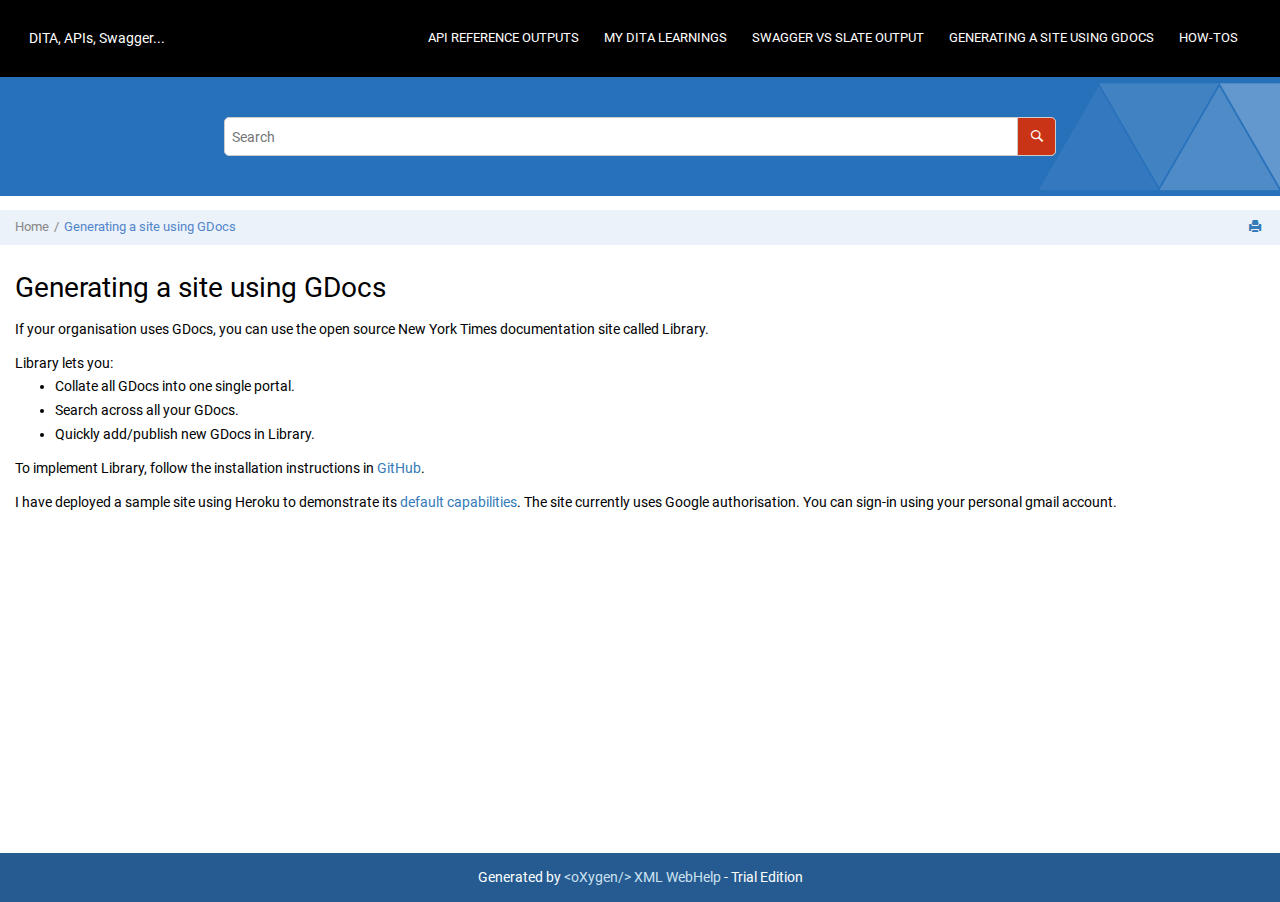
<file: out/webhelp-responsive/librarydemo.html>
<!DOCTYPE html
  SYSTEM "about:legacy-compat">
<html xmlns="http://www.w3.org/1999/xhtml" xmlns:whc="http://www.oxygenxml.com/webhelp/components" xml:lang="en" lang="en" whc:version="22.0">
    <head><meta http-equiv="Content-Type" content="text/html; charset=UTF-8" /><meta name="viewport" content="width=device-width, initial-scale=1.0" /><meta http-equiv="X-UA-Compatible" content="IE=edge,chrome=1" /><meta charset="UTF-8" /><meta name="DC.rights.owner" content="(C) Copyright 2021" /><meta name="copyright" content="(C) Copyright 2021" /><meta name="generator" content="DITA-OT" /><meta name="DC.type" content="concept" /><meta name="description" content="If your organisation uses GDocs, you can use the open source New York Times documentation site called Library. Library lets you: Collate all GDocs into one single portal. Search across all your GDocs. ..." /><meta name="DC.format" content="HTML5" /><meta name="DC.identifier" content="concept_rzv_vcg_nhb" />        
      <title>Generating a site using GDocs</title><!--  Generated with Oxygen version 23.1, build number 2021030117.  --><meta name="wh-path2root" content="" /><meta name="wh-toc-id" content="concept_rzv_vcg_nhb-d172e47" /><meta name="wh-source-relpath" content="librarydemo.dita" /><meta name="wh-out-relpath" content="librarydemo.html" />
    <!-- Latest compiled and minified Bootstrap CSS -->
    <link rel="stylesheet" type="text/css" href="./oxygen-webhelp/lib/bootstrap/css/bootstrap.min.css" />
    
    <link rel="stylesheet" href="./oxygen-webhelp/lib/jquery-ui/jquery-ui.min.css" />
    
    <!-- Template default styles  -->
    <link rel="stylesheet" type="text/css" href="./oxygen-webhelp/app/topic-page.css?buildId=2021030117" />
    
    
    <script type="text/javascript" src="./oxygen-webhelp/lib/jquery/jquery-3.5.1.min.js"><!----></script>
    
    <script data-main="./oxygen-webhelp/app/topic-page.js" src="./oxygen-webhelp/lib/requirejs/require.js"></script>
<link rel="stylesheet" type="text/css" href="oxygen-webhelp/template/oxygen.css?buildId=2021030117" /><link rel="stylesheet" type="text/css" href="oxygen-webhelp/template/notes.css?buildId=2021030117" /></head>

    <body id="concept_rzv_vcg_nhb" class="wh_topic_page frmBody">
        <a href="#wh_topic_body" class="sr-only sr-only-focusable">
            Jump to main content
        </a>
        
        
        
        
        <header class="navbar navbar-default wh_header" whc:version="23.1">
    <div class="container-fluid">
        <div class="wh_header_flex_container navbar-nav navbar-expand-md navbar-dark">
            <div class="wh_logo_and_publication_title_container">
                <div class="wh_logo_and_publication_title">
                    
                    <!--
                            This component will be generated when the next parameters are specified in the transformation scenario:
                            'webhelp.logo.image' and 'webhelp.logo.image.target.url'.
                            See: http://oxygenxml.com/doc/versions/17.1/ug-editor/#topics/dita_webhelp_output.html.
                    -->
                    
                    <div class=" wh_publication_title "><a href="index.html"><span class="booktitle">  <span class="ph mainbooktitle">DITA, APIs, Swagger...</span>  </span></a></div>
                    
                </div>
                
                <!-- The menu button for mobile devices is copied in the output only when the 'webhelp.show.top.menu' parameter is set to 'yes' -->
                <button type="button" data-target="#wh_top_menu_and_indexterms_link" id="wh_menu_mobile_button" data-toggle="collapse" class="navbar-toggler collapsed wh_toggle_button" aria-expanded="false" aria-label="Toggle menu" aria-controls="wh_top_menu_and_indexterms_link">
                    <span class="navbar-toggler-icon"></span>
                </button>
            </div>

            <div class="wh_top_menu_and_indexterms_link collapse navbar-collapse" id="wh_top_menu_and_indexterms_link">
                
                <nav class=" wh_top_menu " aria-label="Menu Container"><ul xmlns:xhtml="http://www.w3.org/1999/xhtml" role="menubar" aria-label="Menu"><li role="menuitem"><span id="concept_lrd_r1l_nfb-d172e14-mi" data-tocid="concept_lrd_r1l_nfb-d172e14" data-state="leaf" class=" topicref " data-id="concept_lrd_r1l_nfb"><span class="title"><a href="apiexamples.html">API reference outputs</a></span></span></li><li role="menuitem"><span id="concept_lrd_r1l_nfb-d172e25-mi" data-tocid="concept_lrd_r1l_nfb-d172e25" data-state="leaf" class=" topicref " data-id="concept_lrd_r1l_nfb"><span class="title"><a href="introduction.html">My DITA learnings</a></span></span></li><li role="menuitem"><span id="concept_zwy_czf_nhb-d172e36-mi" data-tocid="concept_zwy_czf_nhb-d172e36" data-state="leaf" class=" topicref " data-id="concept_zwy_czf_nhb"><span class="title"><a href="swaggervsslate.html">Swagger vs Slate Output </a></span></span></li><li role="menuitem"><span id="concept_rzv_vcg_nhb-d172e47-mi" data-tocid="concept_rzv_vcg_nhb-d172e47" data-state="leaf" class=" topicref " data-id="concept_rzv_vcg_nhb"><span class="title"><a href="librarydemo.html">Generating a site using GDocs</a></span></span></li><li role="menuitem" aria-haspopup="true" aria-expanded="false" class="has-children"><span id="concept_xlk_2bl_nfb-d172e59-mi" data-tocid="concept_xlk_2bl_nfb-d172e59" data-state="not-ready" class=" topicref " data-id="concept_xlk_2bl_nfb"><span class="title"><a href="how-tos.html">How-tos</a></span></span></li></ul></nav>
                
                
            </div>
        </div>
    </div>
</header>
        
        
         
        
        <!-- Search form -->
        <div class=" wh_search_input navbar-form wh_topic_page_search search " role="form">
            
            
            
            <form id="searchForm" method="get" role="search" action="search.html"><div><input type="search" placeholder="Search " class="wh_search_textfield" id="textToSearch" name="searchQuery" aria-label="Search query" required="required" /><button type="submit" class="wh_search_button" aria-label="Search"><span class="search_input_text">Search</span></button></div></form>
            
            
            
        </div>
        
        <div class="container-fluid" id="wh_topic_container">
            <div class="row">

                <nav class="wh_tools d-print-none navbar-expand-md" aria-label="Tools">
                    
                    <div data-tooltip-position="bottom" class=" wh_breadcrumb "><ol xmlns:html="http://www.w3.org/1999/xhtml" class="d-print-none"><li><span class="home"><a href="index.html"><span>Home</span></a></span></li><li class="active"><span class="topicref" data-id="concept_rzv_vcg_nhb"><span class="title"><a href="librarydemo.html">Generating a site using GDocs</a><span class="wh-tooltip"><p xmlns:toc="http://www.oxygenxml.com/ns/webhelp/toc" xmlns:xhtml="http://www.w3.org/1999/xhtml" class="shortdesc"></p></span></span></span></li></ol></div>
                    
                    
                    
                    <div class="wh_right_tools">
                        <button class="wh_hide_highlight" aria-label="Toggle search highlights" title="Toggle search highlights"></button>
                        <button class="webhelp_expand_collapse_sections" data-next-state="collapsed" aria-label="Collapse sections" title="Collapse sections"></button>
                        <div class=" wh_navigation_links "><span id="topic_navigation_links" class="navheader"></span></div>
                        
                        <!-- External resource link -->
                        
                        
                        <div class=" wh_print_link print d-none d-md-inline-block "><button onClick="window.print()" title="Print this page" aria-label="Print this page"></button></div>
                        
                        <!-- Expand/Collapse publishing TOC 
                             The menu button for mobile devices is copied in the output only when the publication TOC is available
                        -->
                        
                    </div>
                    
                </nav>
            </div>
            
            
            
            
            <div class="wh_content_area">
                <div class="row">
                    
                    
                    <div class="col-12" id="wh_topic_body">
                        
                        <div class=" wh_topic_content body "><main role="main"><article role="article" aria-labelledby="ariaid-title1">
    <h1 class="- topic/title title topictitle1" id="ariaid-title1">Generating a site using GDocs</h1>
    
    <div class="- topic/body concept/conbody body conbody"><p class="- topic/shortdesc shortdesc"></p>
        <p class="- topic/p p">If your organisation uses GDocs, you can use the open source New York Times documentation
            site called Library. </p>
        <div class="- topic/p p">Library lets you:<ul class="- topic/ul ul" id="concept_rzv_vcg_nhb__ul_s5p_fdg_nhb" data-ofbid="concept_rzv_vcg_nhb__ul_s5p_fdg_nhb">
                <li class="- topic/li li">Collate all GDocs into one single portal.</li>
                <li class="- topic/li li">Search across all your GDocs.</li>
                <li class="- topic/li li">Quickly add/publish new GDocs in Library.</li>
            </ul></div>
        <p class="- topic/p p">To implement Library, follow the installation instructions in <a class="- topic/xref xref" href="https://github.com/nytimes/library" target="_blank" rel="external noopener">GitHub</a>. </p>
        <p class="- topic/p p">I have deployed a sample site using Heroku to demonstrate its <a class="- topic/xref xref" href="https://nytlibrarydemo.herokuapp.com/" target="_blank" rel="external noopener">default
                capabilities</a>. The site currently uses Google authorisation. You can sign-in
            using your personal gmail account.</p>
    </div>
</article></main></div>
                        
                        
                        
                        
                        
                        
                        
                    </div>
                    
                </div>
            </div>
            
            
            
        </div> 
        <footer class="navbar navbar-default wh_footer" whc:version="23.1">
  <div class=" footer-container mx-auto ">
    Generated by <a class="oxyFooter" href="http://www.oxygenxml.com/xml_webhelp.html" target="_blank">&lt;oXygen/&gt; XML WebHelp</a> - Trial Edition
  </div>
</footer>
        
        <div id="go2top" class="d-print-none">
            <span class="oxy-icon oxy-icon-up"></span>
        </div>
        
        <!-- The modal container for images -->
        <div id="modal_img_large" class="modal">
            <span class="close oxy-icon oxy-icon-remove"></span>
            <!-- Modal Content (The Image) -->
            <img class="modal-content" id="modal-img" alt="" />
            <!-- Modal Caption (Image Text) -->
            <div id="caption"></div>
        </div>
        
        
        
    </body>
</html>
</file>
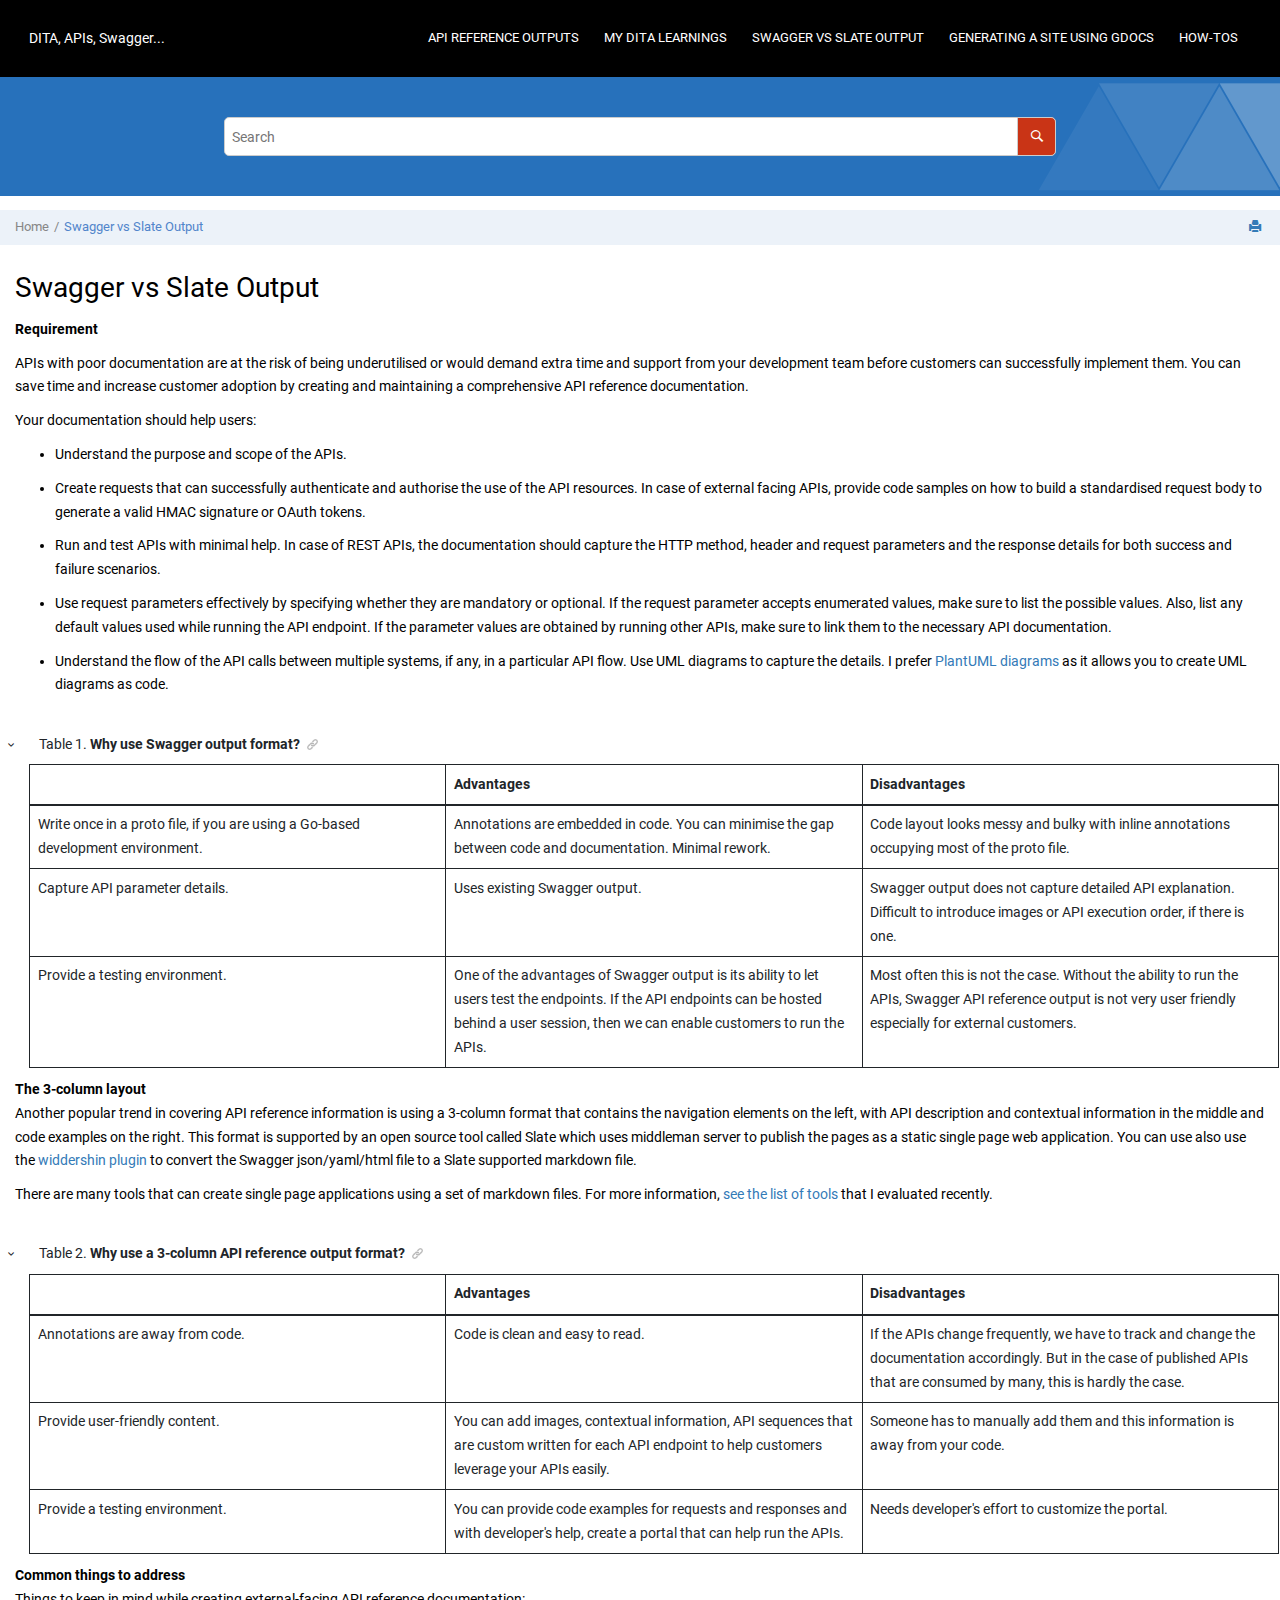
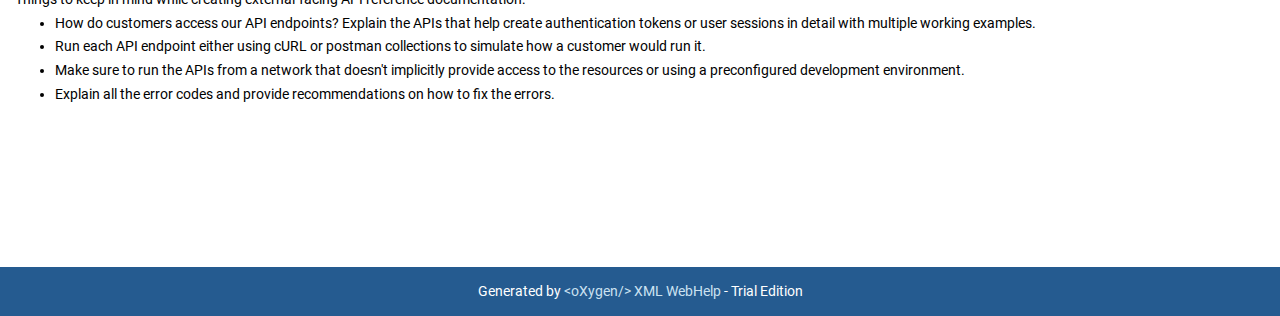
<file: out/webhelp-responsive/swaggervsslate.html>
<!DOCTYPE html
  SYSTEM "about:legacy-compat">
<html xmlns="http://www.w3.org/1999/xhtml" xmlns:whc="http://www.oxygenxml.com/webhelp/components" xml:lang="en" lang="en" whc:version="22.0">
    <head><meta http-equiv="Content-Type" content="text/html; charset=UTF-8" /><meta name="viewport" content="width=device-width, initial-scale=1.0" /><meta http-equiv="X-UA-Compatible" content="IE=edge,chrome=1" /><meta charset="UTF-8" /><meta name="DC.rights.owner" content="(C) Copyright 2021" /><meta name="copyright" content="(C) Copyright 2021" /><meta name="generator" content="DITA-OT" /><meta name="DC.type" content="concept" /><meta name="description" content="Requirement APIs with poor documentation are at the risk of being underutilised or would demand extra time and support from your development team before customers can successfully implement them. You ..." /><meta name="DC.format" content="HTML5" /><meta name="DC.identifier" content="concept_zwy_czf_nhb" />        
      <title>Swagger vs Slate Output</title><!--  Generated with Oxygen version 23.1, build number 2021030117.  --><meta name="wh-path2root" content="" /><meta name="wh-toc-id" content="concept_zwy_czf_nhb-d172e36" /><meta name="wh-source-relpath" content="swaggervsslate.dita" /><meta name="wh-out-relpath" content="swaggervsslate.html" />
    <!-- Latest compiled and minified Bootstrap CSS -->
    <link rel="stylesheet" type="text/css" href="./oxygen-webhelp/lib/bootstrap/css/bootstrap.min.css" />
    
    <link rel="stylesheet" href="./oxygen-webhelp/lib/jquery-ui/jquery-ui.min.css" />
    
    <!-- Template default styles  -->
    <link rel="stylesheet" type="text/css" href="./oxygen-webhelp/app/topic-page.css?buildId=2021030117" />
    
    
    <script type="text/javascript" src="./oxygen-webhelp/lib/jquery/jquery-3.5.1.min.js"><!----></script>
    
    <script data-main="./oxygen-webhelp/app/topic-page.js" src="./oxygen-webhelp/lib/requirejs/require.js"></script>
<link rel="stylesheet" type="text/css" href="oxygen-webhelp/template/oxygen.css?buildId=2021030117" /><link rel="stylesheet" type="text/css" href="oxygen-webhelp/template/notes.css?buildId=2021030117" /></head>

    <body id="concept_zwy_czf_nhb" class="wh_topic_page frmBody">
        <a href="#wh_topic_body" class="sr-only sr-only-focusable">
            Jump to main content
        </a>
        
        
        
        
        <header class="navbar navbar-default wh_header" whc:version="23.1">
    <div class="container-fluid">
        <div class="wh_header_flex_container navbar-nav navbar-expand-md navbar-dark">
            <div class="wh_logo_and_publication_title_container">
                <div class="wh_logo_and_publication_title">
                    
                    <!--
                            This component will be generated when the next parameters are specified in the transformation scenario:
                            'webhelp.logo.image' and 'webhelp.logo.image.target.url'.
                            See: http://oxygenxml.com/doc/versions/17.1/ug-editor/#topics/dita_webhelp_output.html.
                    -->
                    
                    <div class=" wh_publication_title "><a href="index.html"><span class="booktitle">  <span class="ph mainbooktitle">DITA, APIs, Swagger...</span>  </span></a></div>
                    
                </div>
                
                <!-- The menu button for mobile devices is copied in the output only when the 'webhelp.show.top.menu' parameter is set to 'yes' -->
                <button type="button" data-target="#wh_top_menu_and_indexterms_link" id="wh_menu_mobile_button" data-toggle="collapse" class="navbar-toggler collapsed wh_toggle_button" aria-expanded="false" aria-label="Toggle menu" aria-controls="wh_top_menu_and_indexterms_link">
                    <span class="navbar-toggler-icon"></span>
                </button>
            </div>

            <div class="wh_top_menu_and_indexterms_link collapse navbar-collapse" id="wh_top_menu_and_indexterms_link">
                
                <nav class=" wh_top_menu " aria-label="Menu Container"><ul xmlns:xhtml="http://www.w3.org/1999/xhtml" role="menubar" aria-label="Menu"><li role="menuitem"><span id="concept_lrd_r1l_nfb-d172e14-mi" data-tocid="concept_lrd_r1l_nfb-d172e14" data-state="leaf" class=" topicref " data-id="concept_lrd_r1l_nfb"><span class="title"><a href="apiexamples.html">API reference outputs</a></span></span></li><li role="menuitem"><span id="concept_lrd_r1l_nfb-d172e25-mi" data-tocid="concept_lrd_r1l_nfb-d172e25" data-state="leaf" class=" topicref " data-id="concept_lrd_r1l_nfb"><span class="title"><a href="introduction.html">My DITA learnings</a></span></span></li><li role="menuitem"><span id="concept_zwy_czf_nhb-d172e36-mi" data-tocid="concept_zwy_czf_nhb-d172e36" data-state="leaf" class=" topicref " data-id="concept_zwy_czf_nhb"><span class="title"><a href="swaggervsslate.html">Swagger vs Slate Output </a></span></span></li><li role="menuitem"><span id="concept_rzv_vcg_nhb-d172e47-mi" data-tocid="concept_rzv_vcg_nhb-d172e47" data-state="leaf" class=" topicref " data-id="concept_rzv_vcg_nhb"><span class="title"><a href="librarydemo.html">Generating a site using GDocs</a></span></span></li><li role="menuitem" aria-haspopup="true" aria-expanded="false" class="has-children"><span id="concept_xlk_2bl_nfb-d172e59-mi" data-tocid="concept_xlk_2bl_nfb-d172e59" data-state="not-ready" class=" topicref " data-id="concept_xlk_2bl_nfb"><span class="title"><a href="how-tos.html">How-tos</a></span></span></li></ul></nav>
                
                
            </div>
        </div>
    </div>
</header>
        
        
         
        
        <!-- Search form -->
        <div class=" wh_search_input navbar-form wh_topic_page_search search " role="form">
            
            
            
            <form id="searchForm" method="get" role="search" action="search.html"><div><input type="search" placeholder="Search " class="wh_search_textfield" id="textToSearch" name="searchQuery" aria-label="Search query" required="required" /><button type="submit" class="wh_search_button" aria-label="Search"><span class="search_input_text">Search</span></button></div></form>
            
            
            
        </div>
        
        <div class="container-fluid" id="wh_topic_container">
            <div class="row">

                <nav class="wh_tools d-print-none navbar-expand-md" aria-label="Tools">
                    
                    <div data-tooltip-position="bottom" class=" wh_breadcrumb "><ol xmlns:html="http://www.w3.org/1999/xhtml" class="d-print-none"><li><span class="home"><a href="index.html"><span>Home</span></a></span></li><li class="active"><span class="topicref" data-id="concept_zwy_czf_nhb"><span class="title"><a href="swaggervsslate.html">Swagger vs Slate Output </a><span class="wh-tooltip"><p xmlns:toc="http://www.oxygenxml.com/ns/webhelp/toc" xmlns:xhtml="http://www.w3.org/1999/xhtml" class="shortdesc"></p></span></span></span></li></ol></div>
                    
                    
                    
                    <div class="wh_right_tools">
                        <button class="wh_hide_highlight" aria-label="Toggle search highlights" title="Toggle search highlights"></button>
                        <button class="webhelp_expand_collapse_sections" data-next-state="collapsed" aria-label="Collapse sections" title="Collapse sections"></button>
                        <div class=" wh_navigation_links "><span id="topic_navigation_links" class="navheader"></span></div>
                        
                        <!-- External resource link -->
                        
                        
                        <div class=" wh_print_link print d-none d-md-inline-block "><button onClick="window.print()" title="Print this page" aria-label="Print this page"></button></div>
                        
                        <!-- Expand/Collapse publishing TOC 
                             The menu button for mobile devices is copied in the output only when the publication TOC is available
                        -->
                        
                    </div>
                    
                </nav>
            </div>
            
            
            
            
            <div class="wh_content_area">
                <div class="row">
                    
                    
                    <div class="col-12" id="wh_topic_body">
                        
                        <div class=" wh_topic_content body "><main role="main"><article role="article" aria-labelledby="ariaid-title1">
    <h1 class="- topic/title title topictitle1" id="ariaid-title1">Swagger vs Slate Output </h1>
    
    <div class="- topic/body concept/conbody body conbody"><p class="- topic/shortdesc shortdesc"></p>
        <p class="- topic/p p"><strong class="+ topic/ph hi-d/b ph b">Requirement</strong></p>
        <p dir="ltr" class="- topic/p p">APIs with poor documentation are at the risk of being underutilised or would
            demand extra time and support from your development team before customers can
            successfully implement them. You can save time and increase customer adoption by
            creating and maintaining a comprehensive API reference documentation.</p> 
        <p class="- topic/p p">Your documentation should help users: </p>
        <div class="- topic/p p">
            <ul class="- topic/ul ul" id="concept_zwy_czf_nhb__ul_xfm_n4k_nhb" data-ofbid="concept_zwy_czf_nhb__ul_xfm_n4k_nhb">
                <li dir="ltr" class="- topic/li li">
                    <p dir="ltr" class="- topic/p p">Understand the purpose and scope of the APIs. </p>
                </li>
                <li dir="ltr" class="- topic/li li">
                    <p dir="ltr" class="- topic/p p">Create requests that can successfully authenticate and authorise
                        the use of the API resources. In case of external facing APIs, provide code
                        samples on how to build a standardised request body to generate a valid HMAC
                        signature or OAuth tokens. </p>
                </li>
                <li dir="ltr" class="- topic/li li">
                    <p dir="ltr" class="- topic/p p">Run and test APIs with minimal help. In case of REST APIs, the
                        documentation should capture the HTTP method, header and request parameters
                        and the response details for both success and failure scenarios.</p>
                </li>
            </ul>
            <ul class="- topic/ul ul" id="concept_zwy_czf_nhb__ul_yfm_n4k_nhb" data-ofbid="concept_zwy_czf_nhb__ul_yfm_n4k_nhb">
                <li dir="ltr" class="- topic/li li">
                    <p dir="ltr" class="- topic/p p">Use request parameters effectively by specifying whether they are
                        mandatory or optional. If the request parameter accepts enumerated values,
                        make sure to list the possible values. Also, list any default values used while
                        running the API endpoint. If the parameter values are obtained by running other APIs,
                        make sure to link them to the necessary API documentation.</p>
                </li>
                <li dir="ltr" class="- topic/li li">
                    <p dir="ltr" class="- topic/p p">Understand the flow of the API calls between multiple systems, if
                        any, in a particular API flow. Use UML diagrams to capture the details. I
                        prefer <a class="- topic/xref xref" href="https://plantuml.com/sequence-diagram" target="_blank" rel="external noopener">PlantUML diagrams</a> as it allows you to create UML diagrams as
                        code.</p>
                </li>
            </ul>
        </div>
        <div class="- topic/p p">
            <table class="- topic/table table frame-all" id="concept_zwy_czf_nhb__table_ofw_11g_nhb" data-ofbid="concept_zwy_czf_nhb__table_ofw_11g_nhb"><caption class="- topic/title title tablecap" caption-side="top" is-repeated="true"><span class="table--title-label">Table<span class="table--title-label-number"> 1</span><span class="table--title-label-punctuation">. </span></span><span class="table--title"><strong class="+ topic/ph hi-d/b ph b">Why use Swagger output format?</strong></span></caption><colgroup><col style="width:33.33333333333333%" /><col style="width:33.33333333333333%" /><col style="width:33.33333333333333%" /></colgroup><thead class="- topic/thead thead">
                        <tr class="- topic/row">
                            <th class="- topic/entry entry colsep-1 rowsep-1" id="concept_zwy_czf_nhb__table_ofw_11g_nhb__entry__1"></th>
                            <th class="- topic/entry entry colsep-1 rowsep-1" id="concept_zwy_czf_nhb__table_ofw_11g_nhb__entry__2">Advantages</th>
                            <th class="- topic/entry entry colsep-0 rowsep-1" id="concept_zwy_czf_nhb__table_ofw_11g_nhb__entry__3">Disadvantages</th>
                        </tr>
                    </thead><tbody class="- topic/tbody tbody">
                        <tr class="- topic/row">
                            <td class="- topic/entry entry colsep-1 rowsep-1" headers="concept_zwy_czf_nhb__table_ofw_11g_nhb__entry__1">Write once in a proto file, if you are using a Go-based development environment. </td>
                            <td class="- topic/entry entry colsep-1 rowsep-1" headers="concept_zwy_czf_nhb__table_ofw_11g_nhb__entry__2">Annotations are embedded in code. You can minimise the gap
                                between code and documentation. Minimal rework. </td>
                            <td class="- topic/entry entry colsep-0 rowsep-1" headers="concept_zwy_czf_nhb__table_ofw_11g_nhb__entry__3">Code layout looks messy and bulky with inline annotations
                                occupying most of the proto file.</td>
                        </tr>
                        <tr class="- topic/row">
                            <td class="- topic/entry entry colsep-1 rowsep-1" headers="concept_zwy_czf_nhb__table_ofw_11g_nhb__entry__1">Capture API parameter details.</td>
                            <td class="- topic/entry entry colsep-1 rowsep-1" headers="concept_zwy_czf_nhb__table_ofw_11g_nhb__entry__2">Uses existing Swagger output.</td>
                            <td class="- topic/entry entry colsep-0 rowsep-1" headers="concept_zwy_czf_nhb__table_ofw_11g_nhb__entry__3">Swagger output does not capture detailed API explanation.
                                Difficult to introduce images or API execution order, if there
                                is one. </td>
                        </tr>
                        <tr class="- topic/row">
                            <td class="- topic/entry entry colsep-1 rowsep-0" headers="concept_zwy_czf_nhb__table_ofw_11g_nhb__entry__1">Provide a testing environment.</td>
                            <td class="- topic/entry entry colsep-1 rowsep-0" headers="concept_zwy_czf_nhb__table_ofw_11g_nhb__entry__2">One of the advantages of Swagger output is its ability to let
                                users test the endpoints. If the API endpoints can be hosted behind
                                a user session, then we can enable customers to run the
                                APIs.</td>
                            <td class="- topic/entry entry colsep-0 rowsep-0" headers="concept_zwy_czf_nhb__table_ofw_11g_nhb__entry__3">Most often this is not the case. Without the ability to run the
                                APIs, Swagger API reference output is not very user friendly
                                especially for external customers. </td>
                        </tr>
                    </tbody></table>
        </div>
        <div class="- topic/div div">
            <span class="+ topic/keyword ui-d/wintitle keyword wintitle">The 3-column layout</span>
        </div>
        <p class="- topic/p p">Another popular trend in covering API reference information is using a 3-column format
            that contains the navigation elements on the left, with API description and contextual
            information in the middle and code examples on the right. This format is supported by an
            open source tool called Slate which uses middleman server to publish the pages as a static
            single page web application. You can use also use the <a class="- topic/xref xref" href="https://github.com/Mermade/widdershins" target="_blank" rel="external noopener">widdershin plugin</a> to convert the Swagger json/yaml/html file to a Slate supported markdown file.</p>
        <p class="- topic/p p">There are many tools that can create single page applications using a set of markdown
            files. For more information, <a class="- topic/xref xref" href="apiexamples.html"> see the list of tools</a>
            that I evaluated recently.</p>
        <table class="- topic/table table frame-all" id="concept_zwy_czf_nhb__table_j1h_t1g_nhb" data-ofbid="concept_zwy_czf_nhb__table_j1h_t1g_nhb"><caption class="- topic/title title tablecap" caption-side="top" is-repeated="true"><span class="table--title-label">Table<span class="table--title-label-number"> 2</span><span class="table--title-label-punctuation">. </span></span><span class="table--title"><strong class="+ topic/ph hi-d/b ph b">Why use a 3-column API reference output format?</strong></span></caption><colgroup><col style="width:33.33333333333333%" /><col style="width:33.33333333333333%" /><col style="width:33.33333333333333%" /></colgroup><thead class="- topic/thead thead">
                    <tr class="- topic/row">
                        <th class="- topic/entry entry colsep-1 rowsep-1" id="concept_zwy_czf_nhb__table_j1h_t1g_nhb__entry__1"></th>
                        <th class="- topic/entry entry colsep-1 rowsep-1" id="concept_zwy_czf_nhb__table_j1h_t1g_nhb__entry__2">Advantages</th>
                        <th class="- topic/entry entry colsep-0 rowsep-1" id="concept_zwy_czf_nhb__table_j1h_t1g_nhb__entry__3">Disadvantages</th>
                    </tr>
                </thead><tbody class="- topic/tbody tbody">
                    <tr class="- topic/row">
                        <td class="- topic/entry entry colsep-1 rowsep-1" headers="concept_zwy_czf_nhb__table_j1h_t1g_nhb__entry__1">Annotations are away from code. </td>
                        <td class="- topic/entry entry colsep-1 rowsep-1" headers="concept_zwy_czf_nhb__table_j1h_t1g_nhb__entry__2">Code is clean and easy to read.</td>
                        <td class="- topic/entry entry colsep-0 rowsep-1" headers="concept_zwy_czf_nhb__table_j1h_t1g_nhb__entry__3">If the APIs change frequently, we have to track and
                            change the documentation accordingly. But in the case of published APIs that are consumed by many, this is hardly the case.</td>
                    </tr>
                    <tr class="- topic/row">
                        <td class="- topic/entry entry colsep-1 rowsep-1" headers="concept_zwy_czf_nhb__table_j1h_t1g_nhb__entry__1">Provide user-friendly content.</td>
                        <td class="- topic/entry entry colsep-1 rowsep-1" headers="concept_zwy_czf_nhb__table_j1h_t1g_nhb__entry__2">You can add images, contextual information, API sequences that are custom
                            written for each API endpoint to help customers leverage your APIs
                            easily. </td>
                        <td class="- topic/entry entry colsep-0 rowsep-1" headers="concept_zwy_czf_nhb__table_j1h_t1g_nhb__entry__3">Someone has to manually add them and this information is away from
                            your code. </td>
                    </tr>
                    <tr class="- topic/row">
                        <td class="- topic/entry entry colsep-1 rowsep-0" headers="concept_zwy_czf_nhb__table_j1h_t1g_nhb__entry__1">Provide a testing environment.</td>
                        <td class="- topic/entry entry colsep-1 rowsep-0" headers="concept_zwy_czf_nhb__table_j1h_t1g_nhb__entry__2">You can provide code examples for requests and responses and with
                            developer's help, create a portal that can help run the APIs.</td>
                        <td class="- topic/entry entry colsep-0 rowsep-0" headers="concept_zwy_czf_nhb__table_j1h_t1g_nhb__entry__3">Needs developer's effort to customize the portal.</td>
                    </tr>
                </tbody></table>
       <div class="- topic/div div">
           <span class="+ topic/keyword ui-d/wintitle keyword wintitle">Common things to address</span></div>
        <div class="- topic/p p">Things to keep in mind while creating external-facing API reference documentation: <ul class="- topic/ul ul" id="concept_zwy_czf_nhb__ul_clp_vbg_nhb" data-ofbid="concept_zwy_czf_nhb__ul_clp_vbg_nhb">
                <li class="- topic/li li">How do customers access our API endpoints? Explain the APIs that help create
                    authentication tokens or user sessions in detail with multiple working
                    examples.</li>
                <li class="- topic/li li">Run each API endpoint either using cURL or postman collections to simulate how a
                    customer would run it.</li>
                <li class="- topic/li li">Make sure to run the APIs from a network that doesn't implicitly provide access
                    to the resources or using a preconfigured development environment.</li>
                <li class="- topic/li li">Explain all the error codes and provide recommendations on how to fix the
                    errors. </li>
            </ul></div>
    </div>
</article></main></div>
                        
                        
                        
                        
                        
                        
                        
                    </div>
                    
                </div>
            </div>
            
            
            
        </div> 
        <footer class="navbar navbar-default wh_footer" whc:version="23.1">
  <div class=" footer-container mx-auto ">
    Generated by <a class="oxyFooter" href="http://www.oxygenxml.com/xml_webhelp.html" target="_blank">&lt;oXygen/&gt; XML WebHelp</a> - Trial Edition
  </div>
</footer>
        
        <div id="go2top" class="d-print-none">
            <span class="oxy-icon oxy-icon-up"></span>
        </div>
        
        <!-- The modal container for images -->
        <div id="modal_img_large" class="modal">
            <span class="close oxy-icon oxy-icon-remove"></span>
            <!-- Modal Content (The Image) -->
            <img class="modal-content" id="modal-img" alt="" />
            <!-- Modal Caption (Image Text) -->
            <div id="caption"></div>
        </div>
        
        
        
    </body>
</html>
</file>
<file: out/webhelp-responsive/oxygen-webhelp/app/topic-page.css>
@import "topic-page-print.css?buildId=2021030117";

/* Default styles. */
@import "core/webhelp.css?buildId=2021030117";

/* Top Menu and Publication TOC components styles. */
@import "nav-links/nav-links.css?buildId=2021030117";


/* Expand/collapse topic sections. */
@import "core/expand.css?buildId=2021030117";

/* Tooltip styles. */
@import "nav-links/tooltip.css?buildId=2021030117";

/** Permanent links styles. */
@import "core/permalink.css?buildId=2021030117";
</file>
<file: out/webhelp-responsive/oxygen-webhelp/template/oxygen.css>
/*
 * ==============================================
 * Skin for oXygen generated WebHelp.
 * ==============================================
 */


/*
 * ------------------------------------------------------------------
 *  
 * Fonts.
 *  
 */
@font-face {
    font-family: Roboto;
    font-style: normal;
    font-weight: 100;
    src: url(resources/fonts/Roboto-Thin.ttf);
}
@font-face {
    font-family: Roboto;
    font-style: normal;
    font-weight: 300;
    src: url(resources/fonts/Roboto-Light.ttf);
}
@font-face {
    font-family: Roboto;
    font-style: normal;
    font-weight: 400;
    src: url(resources/fonts/Roboto-Regular.ttf);
}
@font-face {
    font-family: Roboto;
    font-style: normal;
    font-weight: 700;
    src: url(resources/fonts/Roboto-Bold.ttf);
}

html, body {
    min-width:100%;
}

body{
    font-family: Roboto, sans-serif;
}

    /*
     * ------------------------------------------------------------------
     *
     * Fight with bootstrap
     *
     */
.navbar-brand{
    height:auto;
}
.navbar {
    border:none;
    border-radius:0;
    margin:0;
}
.wh_header{
    background: #000 none;
    color: #ffffff;
}
a,
a:hover,
a:visited{
    color: #337ab7;
}
a:hover{
    text-decoration: none;
}


/*
 * ------------------------------------------------------------------
 *  
 * Publication titles
 *  
 */
 .wh_publication_title > a{
     color:#fff;
}



/*
 * ------------------------------------------------------------------
 *  
 * Menu
 *  
 */
.wh_top_menu {
    text-transform: uppercase;
    margin: .4em 0;
    font-size: 0.9em;
}
.wh_top_menu a{
    color: #fff;
    line-height: 2em;
}

/* The submenus */
.wh_top_menu ul ul {
    background-color: #333;
}
.wh_top_menu ul li:hover {
    background-color: #333;
}
.wh_top_menu ul ul li a:hover {
    background: #000;
}
.wh_top_menu ul ul li {
    border-top-color: #000;
    width: 270px;
    text-transform: capitalize;
}
.wh_top_menu ul ul li.has-children:after{
}

/*
 * ------------------------------------------------------------------
 *  
 * Link to the index.
 * 
 */
 .wh_indexterms_link a span{
    display:none;
}
.wh_indexterms_link a:before{
    color:#fff;
}


/*
 * ------------------------------------------------------------------
 *  
 * Breadcrumb
 *  
 */
.wh_breadcrumb ol {
    color: #878787;
}
.wh_breadcrumb ol a {
    color:inherit;
}
.wh_breadcrumb ol .active {
    color: #5185cb;
}


/*
 * ------------------------------------------------------------------
 *  
 * Tools and navigation
 * 
 */
.wh_tools{
    background-color: #ECF2F9;
    margin: 1em 0 2em;
}

.wh_print_link,
.wh_navigation_links,
.wh_navigation_links .navnext,
.wh_navigation_links .navprev{
}

.webhelp_expand_collapse_sections,
.wh_hide_highlight,
.wh_print_link button,
.oxy-icon-pdf-link,
.wh_navigation_links a,
.wh_navigation_links a:hover,
.wh_navigation_links a:active,
.wh_navigation_links a:visited,
.wh_print_link a:before,
.wh_navigation_links a:before,
.wh_navigation_links a:hover:before,
.wh_navigation_links a:active:before,
.wh_navigation_links a:visited:before{
    color: #347bb7;
    text-decoration: none;
}


/*
 * ------------------------------------------------------------------
 *  
 * Tiles
 * 
 */
.wh_tile {
    background-color: #ECF2F9;
    font-weight: 300;
}
.wh_tile_shortdesc{
    margin-top:1em;
    text-align: center;
    color: #0D1A2B;
    font-size:1.1em;
}
.wh_tile_text:after{
    background: linear-gradient(to bottom, rgba(236, 242, 249, 0), rgba(236, 242, 249, 1) 75%);
}
.wh_tile_title{
    font-size:1.7em;
    text-align: center;
    text-decoration: none;
}
.wh_tile_title a{
    color: #3077be;
}
@media only screen and (max-width: 767px) {
    .wh_tile > div {
        height: auto;
    }
}

/* 
You can style some of the tiles in a special way. 
Example:
.wh_tiles *[data-id='getting_started']{
    background-color:gray;
}
*/


/*
 * ------------------------------------------------------------------
 *  
 * Search area
 * 
 */
.wh_search_input{
    display:block;
    margin:0;
    position:relative;
    background: url('resources/images/bgr_right_small.png') right no-repeat #2771bb;
    padding: 40px 0;
}

.wh_welcome:not(:empty){
    font-size: 2.9em;
    margin: 0 auto;
    font-family: Roboto, sans-serif;
    padding: 0 0 0.5em 0;
    text-shadow: none;
    font-weight: 300;
    line-height: 1.2em;
}

.wh_main_page .wh_search_input{
    padding: 115px 0;
    background: url('resources/images/bgr_right.png') right no-repeat #2771bb;

}
.wh_search_textfield{
    border: solid 1px #CCC;
    border-radius: 5px;
    padding: 0 .5em;
    position: relative;
    height: 2.8em;
}
.wh_search_button{
    border: solid 1px #CCC;
    border-radius: 0 5px 5px 0;
    padding: 0.6em 1em;
    color:#fff;
    background-color: #C93416;
    height: 2.8em;
}

/* Search autocomplete icons */
.search-autocomplete-proposal-type-history a,
.search-autocomplete-proposal-type-history a:hover,
.search-autocomplete-proposal-type-history a:visited,
.search-autocomplete-proposal-type-history a:active{
    text-decoration: none;
    color:inherit;
    font-size: 0.8em;
}
.ui-state-active .search-autocomplete-proposal-type-history a,
.ui-state-active .search-autocomplete-proposal-type-history a:hover,
.ui-state-active .search-autocomplete-proposal-type-history a:visited,
.ui-state-active .search-autocomplete-proposal-type-history a:active{
    color: #fff;
}

/* Active search page */
#wh-search-pagination > ul > li.active > a {
    background-color: #346ec5;
}

/*@media only screen and (max-width: 999px) {*/
    /*.wh_search_input:after{*/
        /*display:none;*/
    /*}*/

/*}*/
@media only screen and (max-width: 767px) {
    .wh_main_page .wh_search_input,
    .wh_search_input {
        padding: 3em 0;
    }
}


/*
 * ------------------------------------------------------------------
 *  
 * Publication TOC
 * 
 */
.wh_publication_toc{
    border-radius: 3px;
    padding: 1.5em .5em;
    background-color: #f8f8f8
}
.wh_publication_toc .active > .topicref a {
    color: #5185cb;
}
.wh_publication_toc span, .wh_publication_toc a, .wh_publication_toc a:visited, .wh_publication_toc a:hover {
    color: #878787;
}
.wh_publication_toc a:hover {
    text-decoration: underline;
}

.wh_publication_toc ul li, #wh_topic_toc ul li{
    margin-top: .7em;
}

@media only screen and (max-width: 767px) {
    .wh_publication_toc {
        border-radius: 0;
        padding: 1em 0.5em;
        margin-top: 10px;
        border: 1px solid #e0e0e0;
    }

    .wh_related_links,
    .wh_child_links,
    .wh_topic_content .related-links{
        border: 1px solid #e0e0e0;
    }
}

/* Publication TOC tooltip */
.wh_breadcrumb .topicref .wh-tooltip,
.wh_publication_toc .topicref .wh-tooltip {
    background-color: #5185cb;
    color: #fff;
    font-size: 1.4rem;
}

.wh_breadcrumb .topicref .wh-tooltip a,
.wh_publication_toc .topicref .wh-tooltip a {
    color: #fff;
    text-decoration: underline;
}

/* Tooltip arrow. */

[data-tooltip-position="left"] .topicref .wh-tooltip::before {
    border-left-color: #5185cb;
}

[data-tooltip-position="right"] .topicref .wh-tooltip::before {
    border-right-color: #5185cb;
}

[data-tooltip-position="bottom"] .topicref .wh-tooltip::before {
    border-bottom-color: #5185cb;
}

[data-tooltip-position="top"] .topicref .wh-tooltip::before {
    border-top-color: #5185cb;
}

/*
 * ------------------------------------------------------------------
 *
 * Footer
 * 
 */
.wh_footer{
    text-align: center;
    padding: 1em;
    position:relative;
    bottom: 0;
    width: 100%;
    color: #ffffff;
    background: none #255B90;
    margin-top: 2em;
}

.wh_footer a{
    color: #CCE2F1;
}

/*
 * ------------------------------------------------------------------
 *  
 * Topic content
 * 
 */
.wh_topic_content,.wh_content_area {
    color: #000000;
    line-height: 1.7em;
    margin-bottom: 80px;
}
.wh_main_page .wh_content_area {
    margin: 40px auto;
}
.wh_topic_content .title.topictitle1 {
    font-size: 2em;
    line-height: 1.1em;
}

.topictitle3,
.topictitle4,
.topictitle5,
.topictitle6 {
    font-weight: 400;
}

.wh_related_links .related-links,
.wh_topic_content .related-links,
.wh_child_links{
    border-top: 1px solid #ccc;
    padding-top: 7px;
    margin-top: 0;
}

.wh_related_links .related-links,
.wh_topic_content .related-links{
    padding: .5em 1.5em ;
}

.wh_child_links {
    padding: 1.5em ;
}

.related-links strong{
    font-weight: 700;
}

.related-links a,
.related-links a:visited {
    color: #5185cb;
    display:inline-block;
}

.filepath {
    color: #c7254e;
}

/*
 * ------------------------------------------------------------------
 *  
 * Search results.
 * 
 */
.searchresult {
    list-style: none;
}

.searchresult li a {
    color:#346ec5;
}
.searchresult .shortdesclink {
    margin: .3em .5em 0 0;
}
.wh_search_expression{
    font-weight:bold;
}

/* Search relative path */
.searchresult li .relativePath a {
    color: #006621;
}

/*--------- Search results breadcrumb ----------*/
.search-breadcrumb li a {
    background: #ECF2F9;
}
.search-breadcrumb li .title:before,
.search-breadcrumb li .title:after {
    border-color: #ECF2F9;
}
.search-breadcrumb li .title:before {
    border-left-color: transparent;
}
.search-breadcrumb li .title:after {
    border-color: transparent;
    border-left-color: #ECF2F9;
}


/*
 * ------------------------------------------------------------------
 *  
 * Index terms.
 * 
 */
.wh_index_terms span.wh_first_letter {
    color: #346ec5;
}
.wh_index_terms #indexList{
    padding:0;
}



/*
 * ------------------------------------------------------------------
 *  
 * Tree TOC for the main page.
 * 
 */
.wh_main_page_toc{
}


.wh_main_page_toc .expanded, .wh_main_page_toc .wh_main_page_toc_accordion_header:hover, .wh_main_page_toc>.wh_main_page_toc_entry:hover, .wh_main_page_toc_accordion_entries{
    background-color: #F2F8FF;
}

/**
 *
 * Styles used for RTL pages
 *
 */
html[dir='rtl'] .wh_top_menu ul li:hover > ul {
    max-width: 270px;
}
</file>
<file: out/webhelp-responsive/oxygen-webhelp/template/notes.css>
*[class~="topic/note"]:not([class~="hazard-d/hazardstatement"]) {
  border: 1px solid;
  border-radius: 11px;
}

/*notes-content-two-lines*/
span.note__title {
  display: block;
}

/*notes-colors-colorful*/
*[class~="topic/note"]:not([class~="hazard-d/hazardstatement"]) {
  background-color: rgba(0, 120, 160, 0.09);
  border-color: #0078A0;
}
*[class~="topic/note"].note_danger,
*[class~="topic/note"].note_caution {
  background-color: rgba(255, 202, 45, 0.1);
  border-color: #606060;
}
*[class~="topic/note"].note_warning,
*[class~="topic/note"].note_attention,
*[class~="topic/note"].note_important {
  background-color: rgba(255, 202, 45, 0.1);
  border-color: #FFCA2D;
}
*[class~="topic/note"].note_restriction {
  background-color: rgba(255, 226, 225, 0.32);
  border-color: #FF342D;
}
</file>
